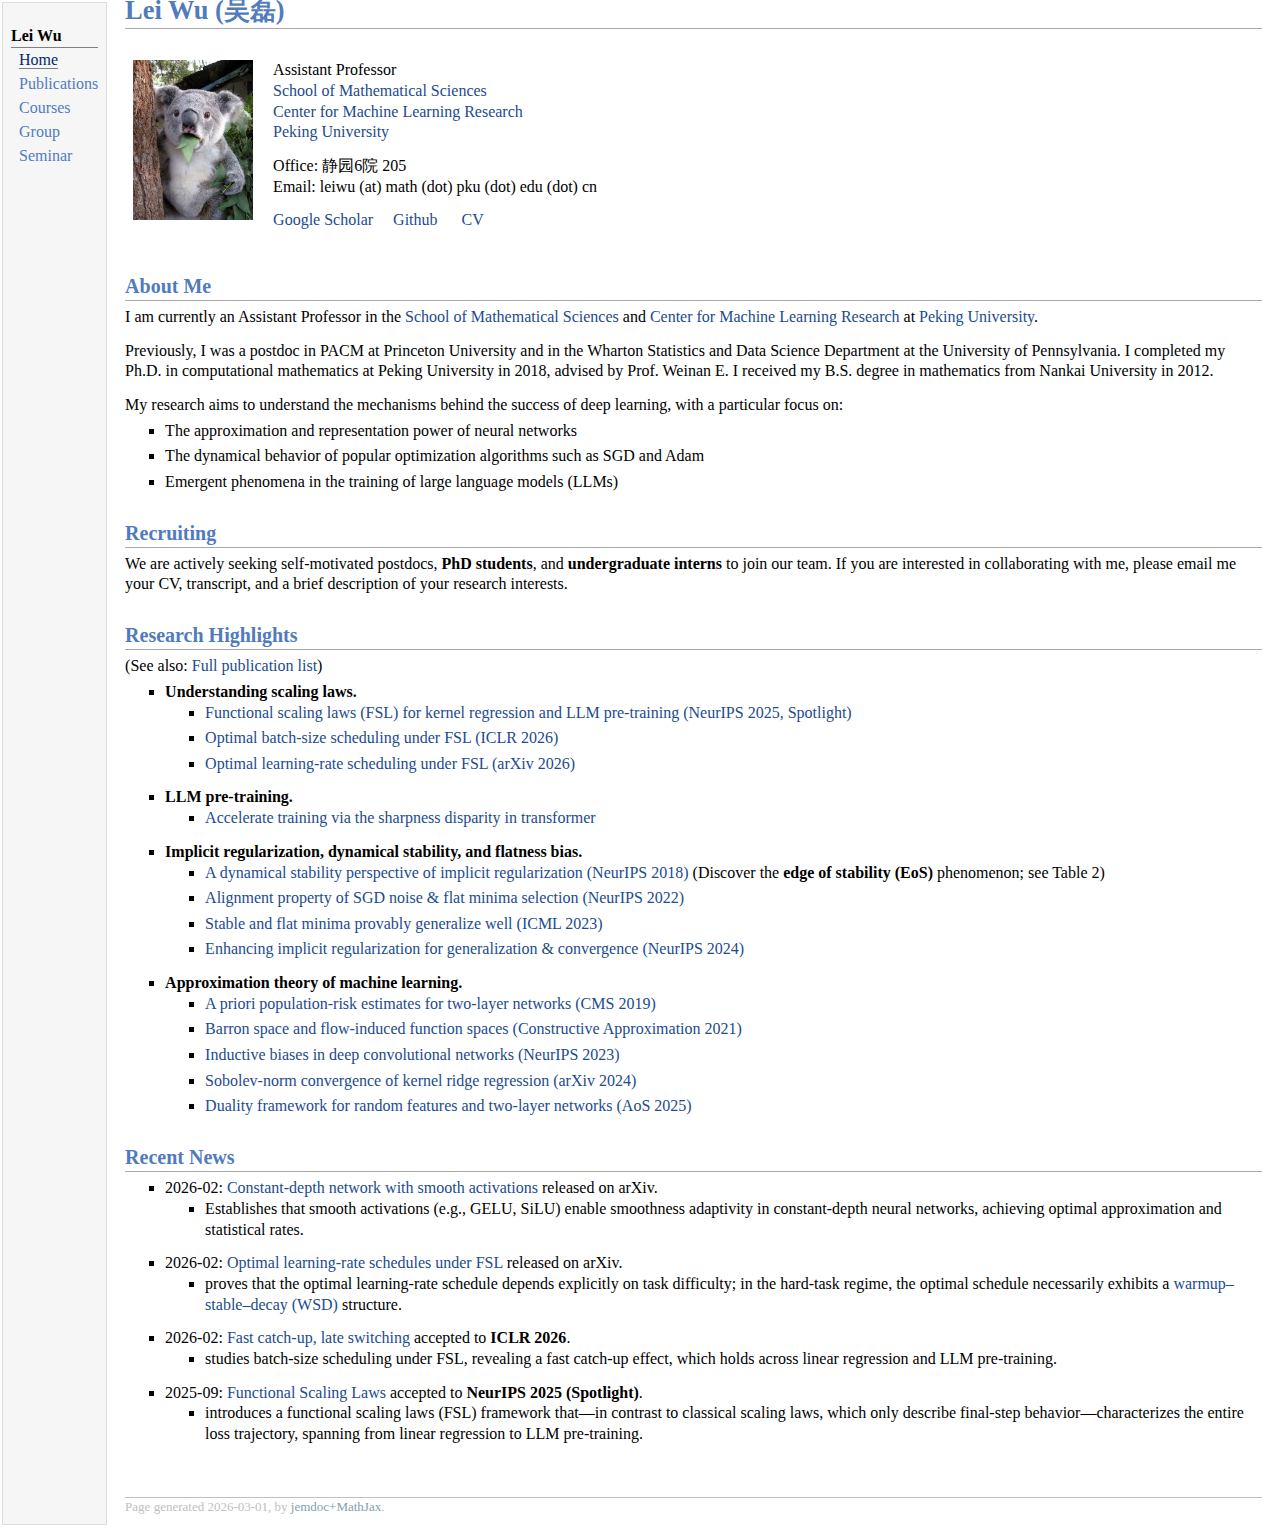
<file: index.html>
<!DOCTYPE html PUBLIC "-//W3C//DTD XHTML 1.1//EN"
  "http://www.w3.org/TR/xhtml11/DTD/xhtml11.dtd">
<html xmlns="http://www.w3.org/1999/xhtml" xml:lang="en">
<head>
<meta name="generator" content="jemdoc, see http://jemdoc.jaboc.net/" />
<meta http-equiv="Content-Type" content="text/html;charset=utf-8" />
<link rel="stylesheet" href="jemdoc.css" type="text/css" />
<link rel="stylesheet" href="jemdoc.css" type="text/css" />
<title></title>
</head>
<body>
<table summary="Table for page layout." id="tlayout">
<tr valign="top">
<td id="layout-menu">
<div class="menu-category">Lei Wu</div>
<div class="menu-item"><a href="index.html" class="current">Home</a></div>
<div class="menu-item"><a href="publication.html">Publications</a></div>
<div class="menu-item"><a href="course.html">Courses</a></div>
<div class="menu-item"><a href="group.html">Group</a></div>
<div class="menu-item"><a href="https://pku-fomi.github.io/">Seminar</a></div>
</td>
<td id="layout-content">
<h1>Lei Wu (吴磊)</h1>
<table class="imgtable"><tr><td>
<img src="leiwu.jpeg" alt="Lei Wu" width="120 px" height="160 px" />&nbsp;</td>
<td align="left"><p><br />
Assistant Professor <br /> 
<a href="https://www.math.pku.edu.cn/" target=&ldquo;blank&rdquo;>School of Mathematical Sciences</a> <br /> 
<a href="https://cmlr.pku.edu.cn//" target=&ldquo;blank&rdquo;>Center for Machine Learning Research</a> <br /> 
<a href="https://english.pku.edu.cn/" target=&ldquo;blank&rdquo;>Peking University</a>
</p>
<p>Office: 静园6院  205<br />
Email: leiwu (at) math (dot) pku (dot) edu (dot) cn<br />
</p>
<p><a href="https://scholar.google.com/citations?user=CMweeYcAAAAJ&amp;hl=en" target=&ldquo;blank&rdquo;>Google Scholar</a> &nbsp;&nbsp;&nbsp; <a href="https://github.com/leiwu0" target=&ldquo;blank&rdquo;>Github</a>&nbsp;&nbsp;&nbsp;&nbsp;&nbsp; <a href="./cv.pdf" target=&ldquo;blank&rdquo;>CV</a><br />
</p>
</td></tr></table>
<h2>About Me</h2>
<p>I am currently an Assistant Professor in the <a href="https://www.math.pku.edu.cn" target=&ldquo;blank&rdquo;>School of Mathematical Sciences</a> and
<a href="https://cmlr.pku.edu.cn" target=&ldquo;blank&rdquo;>Center for Machine Learning Research</a> at <a href="https://www.pku.edu.cn/" target=&ldquo;blank&rdquo;>Peking University</a>.
</p>
<p>Previously, I was a postdoc in PACM at Princeton University and in the Wharton Statistics and Data Science Department at the University of Pennsylvania.
I completed my Ph.D. in computational mathematics at Peking University in 2018, advised by Prof. Weinan E.
I received my B.S. degree in mathematics from Nankai University in 2012.
</p>
<p>My research aims to understand the mechanisms behind the success of deep learning, with a particular focus on:
</p>
<ul>
<li><p>The approximation and representation power of neural networks
</p>
</li>
<li><p>The dynamical behavior of popular optimization algorithms such as SGD and Adam
</p>
</li>
<li><p>Emergent phenomena in the training of large language models (LLMs)
</p>
</li>
</ul>
<h2>Recruiting</h2>
<p>We are actively seeking self-motivated <span class="red">postdocs</span>, <b>PhD students</b>, and <b>undergraduate interns</b> to join our team.
If you are interested in collaborating with me, please email me your CV, transcript, and a brief description of your research interests.
</p>
<h2>Research Highlights</h2>
<p>(See also: <a href="publication.html" target=&ldquo;blank&rdquo;>Full publication list</a>)
</p>
<ul>
<li><p><b>Understanding scaling laws.</b>
</p>
<ul>
<li><p><a href="https://arxiv.org/abs/2509.19189" target=&ldquo;blank&rdquo;>Functional scaling laws (FSL) for kernel regression and LLM pre-training (NeurIPS 2025, Spotlight)</a>
</p>
</li>
<li><p><a href="https://arxiv.org/abs/2602.14208" target=&ldquo;blank&rdquo;>Optimal batch-size scheduling under FSL (ICLR 2026)</a>
</p>
</li>
<li><p><a href="https://arxiv.org/abs/2602.06797" target=&ldquo;blank&rdquo;>Optimal learning-rate scheduling under FSL (arXiv 2026)</a>
</p>
</li>
</ul>

</li>
</ul>
<ul>
<li><p><b>LLM pre-training.</b>
</p>
<ul>
<li><p><a href="https://arxiv.org/abs/2502.19002" target=&ldquo;blank&rdquo;>Accelerate training via the sharpness disparity in transformer</a> 
</p>
</li>
</ul>

</li>
</ul>
<ul>
<li><p><b>Implicit regularization, dynamical stability, and flatness bias.</b><br />
</p>
<ul>
<li><p><a href="http://papers.nips.cc/paper/8049-how-sgd-selects-the-global-minima-in-over-parameterized-learning-a-dynamical-stability-perspective" target=&ldquo;blank&rdquo;>A dynamical stability perspective of implicit regularization (NeurIPS 2018)</a> (Discover the <b>edge of stability (EoS)</b> phenomenon; see Table 2)
</p>
</li>
<li><p><a href="https://arxiv.org/abs/2207.02628" target=&ldquo;blank&rdquo;>Alignment property of SGD noise &amp; flat minima selection (NeurIPS 2022)</a>
</p>
</li>
<li><p><a href="https://arxiv.org/abs/2305.17490" target=&ldquo;blank&rdquo;>Stable and flat minima provably generalize well (ICML 2023)</a>
</p>
</li>
<li><p><a href="https://arxiv.org/abs/2405.20763" target=&ldquo;blank&rdquo;>Enhancing implicit regularization for generalization &amp; convergence (NeurIPS 2024)</a>
</p>
</li>
</ul>

</li>
</ul>
<ul>
<li><p><b>Approximation theory of  machine learning.</b><br />
</p>
<ul>
<li><p><a href="https://arxiv.org/abs/1810.06397" target=&ldquo;blank&rdquo;>A priori population-risk estimates for two-layer networks (CMS 2019)</a>
</p>
</li>
<li><p><a href="https://arxiv.org/abs/1906.08039" target=&ldquo;blank&rdquo;>Barron space and flow-induced function spaces (Constructive Approximation 2021)</a>
</p>
</li>
<li><p><a href="https://arxiv.org/abs/2305.08404" target=&ldquo;blank&rdquo;>Inductive biases in deep convolutional networks (NeurIPS 2023)</a>
</p>
</li>
<li><p><a href="https://arxiv.org/abs/2402.15718" target=&ldquo;blank&rdquo;>Sobolev-norm convergence of kernel ridge regression (arXiv 2024)</a>
</p>
</li>
<li><p><a href="https://arxiv.org/abs/2305.05642" target=&ldquo;blank&rdquo;>Duality framework for random features and two-layer networks (AoS 2025)</a>
</p>
</li>
</ul>

</li>
</ul>
<h2>Recent News</h2>
<ul>
<li><p>2026-02: <a href="https://arxiv.org/abs/2602.19691" target=&ldquo;blank&rdquo;>Constant-depth network with smooth activations</a> released on arXiv.
</p>
<ul>
<li><p>Establishes that smooth activations (e.g., GELU, SiLU) enable smoothness adaptivity in constant-depth neural networks, achieving optimal approximation and statistical rates.
</p>
</li>
</ul>

</li>
</ul>
<ul>
<li><p>2026-02: <a href="https://arxiv.org/abs/2602.06797" target=&ldquo;blank&rdquo;>Optimal learning-rate schedules under FSL</a> released on arXiv.
</p>
<ul>
<li><p>proves that the optimal learning-rate schedule depends explicitly on task difficulty; in the hard-task regime, the optimal schedule necessarily exhibits a <a href="https://arxiv.org/abs/2404.06395" target=&ldquo;blank&rdquo;>warmup–stable–decay (WSD)</a> structure.
</p>
</li>
</ul>

</li>
</ul>
<ul>
<li><p>2026-02: <a href="https://arxiv.org/abs/2602.14208" target=&ldquo;blank&rdquo;>Fast catch-up, late switching</a> accepted to <b>ICLR 2026</b>.
</p>
<ul>
<li><p>studies batch-size scheduling under FSL, revealing a fast catch-up effect, which holds across linear regression and LLM pre-training.
</p>
</li>
</ul>

</li>
</ul>
<ul>
<li><p>2025-09: <a href="https://arxiv.org/abs/2509.19189" target=&ldquo;blank&rdquo;>Functional Scaling Laws</a> accepted to <b>NeurIPS 2025 (Spotlight)</b>.
</p>
<ul>
<li><p>introduces a functional scaling laws (FSL) framework that—in contrast to classical scaling laws, which only describe final-step behavior—characterizes the entire loss trajectory, spanning from linear regression to LLM pre-training.</p>
</li>
</ul>

</li>
</ul>
<div id="footer">
<div id="footer-text">
Page generated 2026-03-01, by <a href="https://github.com/wsshin/jemdoc_mathjax" target="blank">jemdoc+MathJax</a>.
</div>
</div>
</td>
</tr>
</table>
</body>
</html>
</file>
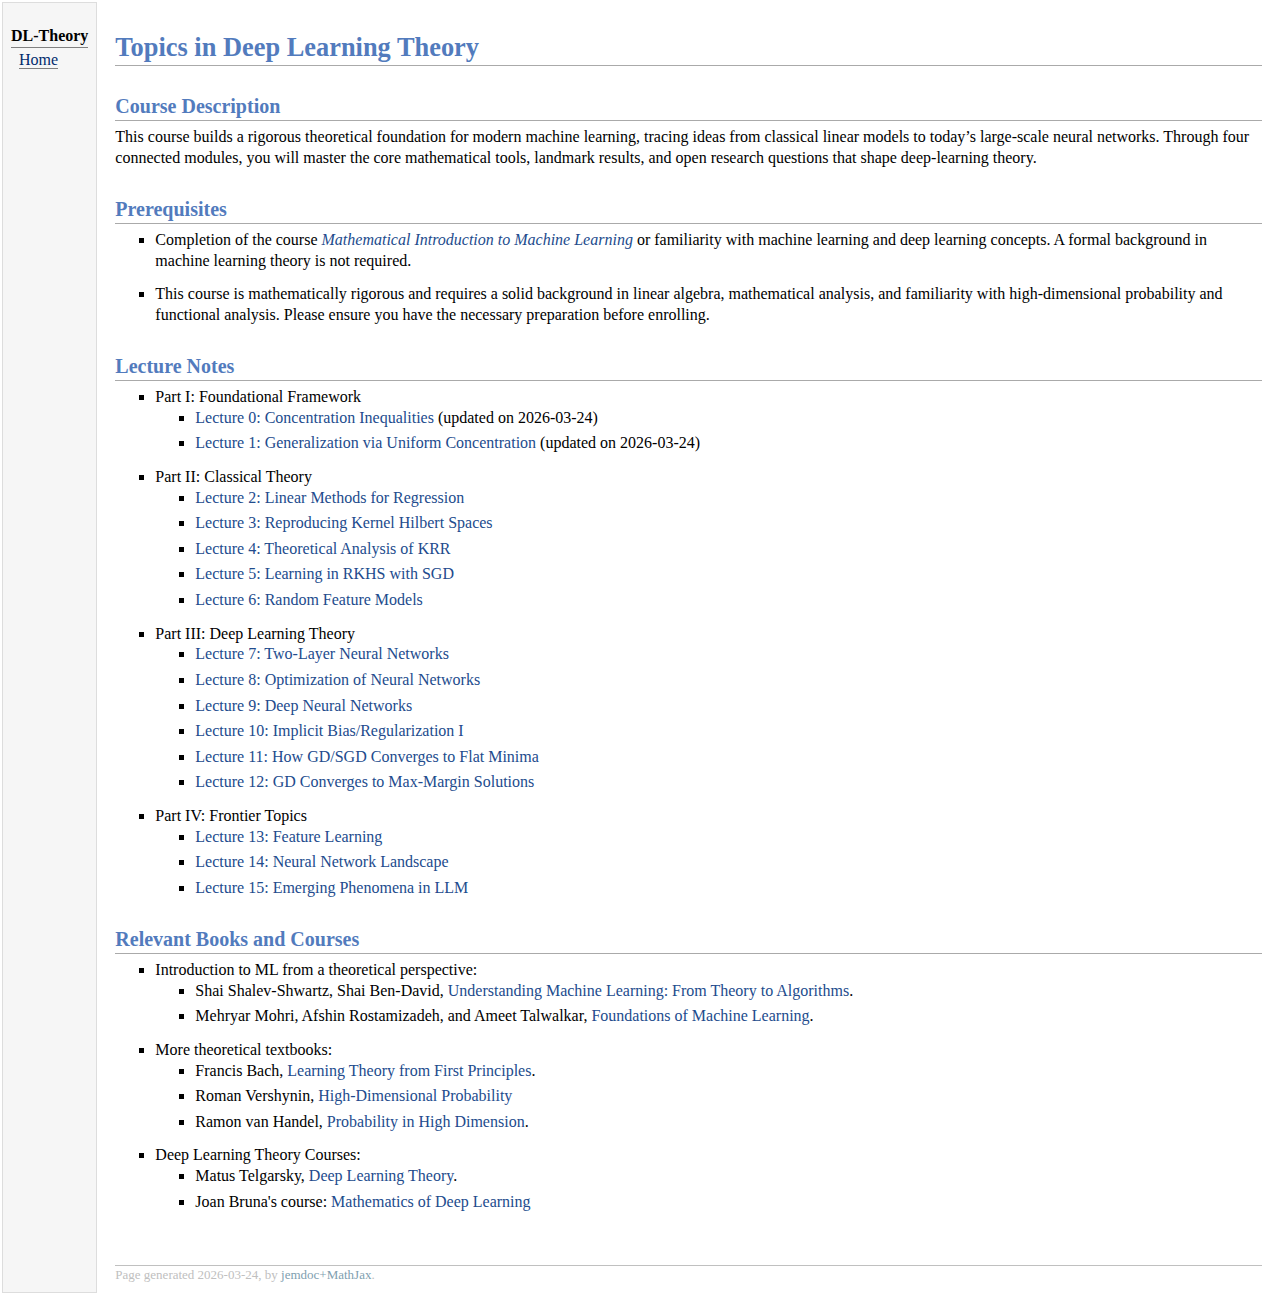
<file: courses/dl-theory/index.html>
<!DOCTYPE html PUBLIC "-//W3C//DTD XHTML 1.1//EN"
  "http://www.w3.org/TR/xhtml11/DTD/xhtml11.dtd">
<html xmlns="http://www.w3.org/1999/xhtml" xml:lang="en">
<head>
<meta name="generator" content="jemdoc, see http://jemdoc.jaboc.net/" />
<meta http-equiv="Content-Type" content="text/html;charset=utf-8" />
<link rel="stylesheet" href="jemdoc.css" type="text/css" />
<link rel="stylesheet" href="jemdoc.css" type="text/css" />
<title></title>
</head>
<body>
<table summary="Table for page layout." id="tlayout">
<tr valign="top">
<td id="layout-menu">
<div class="menu-category">DL-Theory</div>
<div class="menu-item"><a href="index.html" class="current">Home</a></div>
</td>
<td id="layout-content">
<h3></h3>
<h1>Topics in Deep Learning Theory</h1>
<h2>Course Description </h2>
<p>This course builds a rigorous theoretical foundation for modern machine learning, tracing ideas from classical linear models to today’s large-scale neural networks. Through four connected modules, you will master the core mathematical tools, landmark results, and open research questions that shape deep-learning theory.
</p>
<h2>Prerequisites</h2>
<ul>
<li><p>Completion of the course <a href="../mi2ml/index.html" target=&ldquo;blank&rdquo;><i>Mathematical Introduction to Machine Learning</i></a> or familiarity with machine learning and deep learning concepts. A formal background in machine learning theory is not required. 
</p>
</li>
</ul>
<ul>
<li><p>This course is mathematically rigorous and requires a solid background in linear algebra, mathematical analysis, and familiarity  with high-dimensional probability and functional analysis. Please ensure you have the necessary preparation before enrolling.
</p>
</li>
</ul>
<h2>Lecture Notes</h2>
<ul>
<li><p>Part I: Foundational Framework
</p>
<ul>
<li><p><a href="./lecture-00.pdf" target=&ldquo;blank&rdquo;>Lecture 0: Concentration Inequalities</a> (updated on 2026-03-24)
</p>
</li>
<li><p><a href="./lecture-01.pdf" target=&ldquo;blank&rdquo;>Lecture 1: Generalization via Uniform Concentration</a> (updated on 2026-03-24)
</p>
</li></ul>
</li>
<li><p>Part II: Classical  Theory
</p>
<ul>
<li><p><a href="./lecture-02.pdf" target=&ldquo;blank&rdquo;>Lecture 2: Linear Methods for Regression</a>
</p>
</li>
<li><p><a href="./lecture-03.pdf" target=&ldquo;blank&rdquo;>Lecture 3: Reproducing Kernel Hilbert Spaces</a>
</p>
</li>
<li><p><a href="./lecture-04.pdf" target=&ldquo;blank&rdquo;>Lecture 4: Theoretical Analysis of KRR</a>
</p>
</li>
<li><p><a href="./lecture-05.pdf" target=&ldquo;blank&rdquo;>Lecture 5: Learning in RKHS  with SGD</a>
</p>
</li>
<li><p><a href="./lecture-06.pdf" target=&ldquo;blank&rdquo;>Lecture 6: Random Feature Models</a>
</p>
</li></ul>
</li>
<li><p>Part III: Deep Learning Theory
</p>
<ul>
<li><p><a href="./lecture-07.pdf" target=&ldquo;blank&rdquo;>Lecture 7: Two-Layer Neural Networks</a>
</p>
</li>
<li><p><a href="./lecture-08.pdf" target=&ldquo;blank&rdquo;>Lecture 8: Optimization of Neural Networks</a>
</p>
</li>
<li><p><a href="./lecture-09.pdf" target=&ldquo;blank&rdquo;>Lecture 9: Deep Neural Networks</a>
</p>
</li>
<li><p><a href="./lecture-10.pdf" target=&ldquo;blank&rdquo;>Lecture 10: Implicit Bias/Regularization I</a>
</p>
</li>
<li><p><a href="./lecture-11.pdf" target=&ldquo;blank&rdquo;>Lecture 11: How GD/SGD Converges to Flat Minima</a>
</p>
</li>
<li><p><a href="./lecture-12.pdf" target=&ldquo;blank&rdquo;>Lecture 12: GD Converges to Max-Margin Solutions</a>
</p>
</li></ul>
</li>
<li><p>Part IV: Frontier Topics
</p>
<ul>
<li><p><a href="./lecture-13.pdf" target=&ldquo;blank&rdquo;>Lecture 13: Feature Learning</a>
</p>
</li>
<li><p><a href="./lecture-14.pdf" target=&ldquo;blank&rdquo;>Lecture 14: Neural Network Landscape</a>
</p>
</li>
<li><p><a href="./lecture-15.pdf" target=&ldquo;blank&rdquo;>Lecture 15: Emerging Phenomena in LLM</a>
</p>
</li>
</ul>

</li>
</ul>
<h2>Relevant Books and Courses</h2>
<ul>
<li><p>Introduction to ML from a theoretical perspective: 
</p>
<ul>
<li><p>Shai Shalev-Shwartz, Shai Ben-David, <a href="https://www.cs.huji.ac.il/~shais/UnderstandingMachineLearning" target=&ldquo;blank&rdquo;>Understanding Machine Learning: From Theory to Algorithms</a>.
</p>
</li>
<li><p>Mehryar Mohri, Afshin Rostamizadeh, and Ameet Talwalkar, <a href="https://cs.nyu.edu/~mohri/mlbook/" target=&ldquo;blank&rdquo;>Foundations of Machine Learning</a>.	
</p>
</li>
</ul>

</li>
</ul>
<ul>
<li><p>More theoretical textbooks:
</p>
<ul>
<li><p>Francis Bach, <a href="https://www.di.ens.fr/~fbach/ltfp_book.pdf" target=&ldquo;blank&rdquo;>Learning Theory from First Principles</a>.
</p>
</li>
<li><p>Roman Vershynin, <a href="https://www.math.uci.edu/~rvershyn/papers/HDP-book/HDP-book.html" target=&ldquo;blank&rdquo;>High-Dimensional Probability</a>	
</p>
</li>
<li><p>Ramon van Handel, <a href="https://web.math.princeton.edu/~rvan/APC550.pdf" target=&ldquo;blank&rdquo;>Probability in High Dimension</a>.
</p>
</li>
</ul>

</li>
</ul>
<ul>
<li><p>Deep Learning Theory Courses:
</p>
<ul>
<li><p>Matus Telgarsky, <a href="https://mjt.cs.illinois.edu/dlt/two.pdf" target=&ldquo;blank&rdquo;>Deep Learning Theory</a>.
</p>
</li>
<li><p>Joan Bruna's course: <a href="https://cims.nyu.edu/~bruna/teaching/" target=&ldquo;blank&rdquo;>Mathematics of Deep Learning</a>
</p>
</li>
</ul>

</li>
</ul>
<div id="footer">
<div id="footer-text">
Page generated 2026-03-24, by <a href="https://github.com/wsshin/jemdoc_mathjax" target="blank">jemdoc+MathJax</a>.
</div>
</div>
</td>
</tr>
</table>
</body>
</html>
</file>
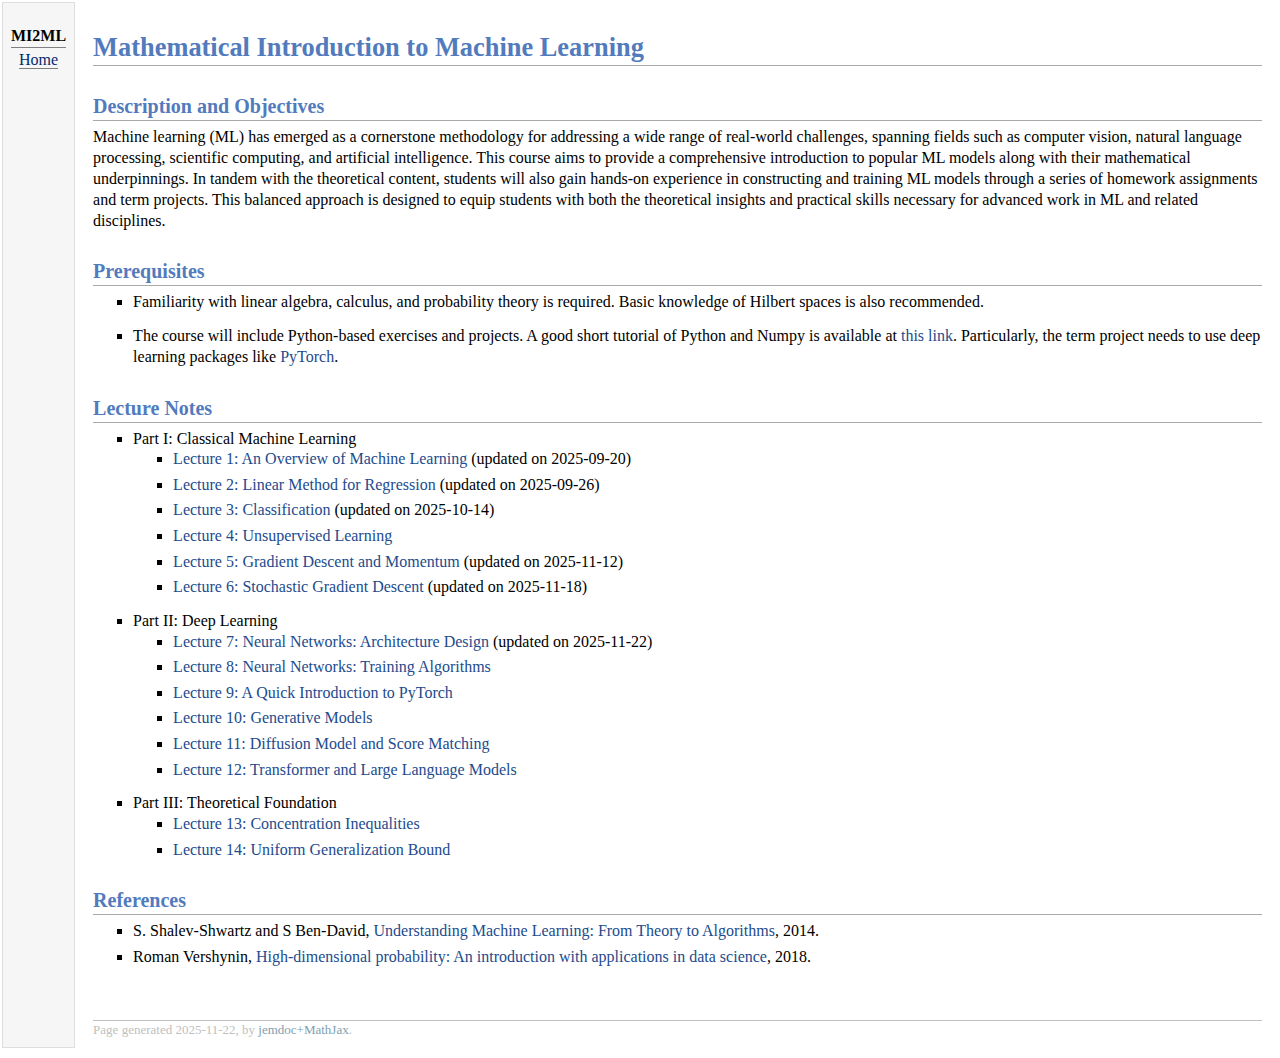
<file: courses/mi2ml/index.html>
<!DOCTYPE html PUBLIC "-//W3C//DTD XHTML 1.1//EN"
  "http://www.w3.org/TR/xhtml11/DTD/xhtml11.dtd">
<html xmlns="http://www.w3.org/1999/xhtml" xml:lang="en">
<head>
<meta name="generator" content="jemdoc, see http://jemdoc.jaboc.net/" />
<meta http-equiv="Content-Type" content="text/html;charset=utf-8" />
<link rel="stylesheet" href="jemdoc.css" type="text/css" />
<link rel="stylesheet" href="jemdoc.css" type="text/css" />
<title></title>
</head>
<body>
<table summary="Table for page layout." id="tlayout">
<tr valign="top">
<td id="layout-menu">
<div class="menu-category">MI2ML</div>
<div class="menu-item"><a href="index.html" class="current">Home</a></div>
</td>
<td id="layout-content">
<h3></h3>
<h1>Mathematical Introduction to Machine Learning</h1>
<h2>Description and Objectives</h2>
<p>Machine learning (ML)  has emerged as a cornerstone methodology for addressing a wide range of real-world challenges, spanning fields such as computer vision, natural language processing,  scientific computing, and artificial intelligence. This course aims to provide a comprehensive introduction to popular ML models along with their mathematical underpinnings. In tandem with the theoretical content, students will also gain hands-on experience in constructing and training ML models through a series of homework assignments and term projects. This balanced approach is designed to equip students with both the theoretical insights and practical skills necessary for advanced work in ML and related disciplines.
</p>
<h2>Prerequisites</h2>
<ul>
<li><p>Familiarity with linear algebra, calculus, and probability theory is required. Basic knowledge of Hilbert spaces is also recommended.
</p>
</li>
</ul>
<ul>
<li><p>The course will include Python-based exercises and projects. A good short tutorial of Python and Numpy is available  at <a href="http://cs231n.github.io/python-numpy-tutorial" target=&ldquo;blank&rdquo;>this link</a>. Particularly, the term project needs to use deep learning packages like <a href="https://pytorch.org," target=&ldquo;blank&rdquo;>PyTorch</a>.
</p>
</li>
</ul>
<h2>Lecture Notes</h2>
<ul>
<li><p>Part I: Classical Machine Learning
</p>
<ul>
<li><p><a href="./lecture-01.pdf" target=&ldquo;blank&rdquo;>Lecture 1: An Overview of Machine Learning</a> (updated on 2025-09-20)
</p>
</li>
<li><p><a href="./lecture-02.pdf" target=&ldquo;blank&rdquo;>Lecture 2: Linear Method for Regression</a> (updated on 2025-09-26)
</p>
</li>
<li><p><a href="./lecture-03.pdf" target=&ldquo;blank&rdquo;>Lecture 3: Classification</a> (updated on 2025-10-14)
</p>
</li>
<li><p><a href="./lecture-04.pdf" target=&ldquo;blank&rdquo;>Lecture 4: Unsupervised Learning</a>
</p>
</li>
<li><p><a href="./lecture-05.pdf" target=&ldquo;blank&rdquo;>Lecture 5: Gradient Descent and Momentum</a> (updated on 2025-11-12)
</p>
</li>
<li><p><a href="./lecture-06.pdf" target=&ldquo;blank&rdquo;>Lecture 6: Stochastic Gradient Descent</a> (updated on 2025-11-18)
</p>
</li></ul>
</li>
<li><p>Part II: Deep Learning
</p>
<ul>
<li><p><a href="./lecture-07.pdf" target=&ldquo;blank&rdquo;>Lecture 7: Neural Networks: Architecture Design</a> (updated on 2025-11-22)
</p>
</li>
<li><p><a href="./lecture-08.pdf" target=&ldquo;blank&rdquo;>Lecture 8: Neural Networks: Training Algorithms</a>
</p>
</li>
<li><p><a href="./lecture-09.pdf" target=&ldquo;blank&rdquo;>Lecture 9: A Quick Introduction to PyTorch</a>
</p>
</li>
<li><p><a href="./lecture-10.pdf" target=&ldquo;blank&rdquo;>Lecture 10: Generative Models</a>
</p>
</li>
<li><p><a href="./lecture-11.pdf" target=&ldquo;blank&rdquo;>Lecture 11: Diffusion Model and Score Matching</a>
</p>
</li>
<li><p><a href="./lecture-12.pdf" target=&ldquo;blank&rdquo;>Lecture 12: Transformer and Large Language Models</a>
</p>
</li></ul>
</li>
<li><p>Part III: Theoretical Foundation
</p>
<ul>
<li><p><a href="./lecture-13.pdf" target=&ldquo;blank&rdquo;>Lecture 13: Concentration Inequalities</a>
</p>
</li>
<li><p><a href="./lecture-14.pdf" target=&ldquo;blank&rdquo;>Lecture 14: Uniform Generalization Bound</a>
</p>
</li>
</ul>

</li>
</ul>
<h2>References</h2>
<ul>
<li><p>S. Shalev-Shwartz and S Ben-David, <a href="https://www.cs.huji.ac.il/~shais/UnderstandingMachineLearning/copy.html" target=&ldquo;blank&rdquo;>Understanding Machine Learning: From Theory to Algorithms</a>,  2014. 
</p>
</li>
<li><p>Roman Vershynin, <a href="https://www.math.uci.edu/~rvershyn/papers/HDP-book/HDP-book.html" target=&ldquo;blank&rdquo;>High-dimensional probability: An introduction with applications in data science</a>, 2018.
</p>
</li>
</ul>
<div id="footer">
<div id="footer-text">
Page generated 2025-11-22, by <a href="https://github.com/wsshin/jemdoc_mathjax" target="blank">jemdoc+MathJax</a>.
</div>
</div>
</td>
</tr>
</table>
</body>
</html>
</file>
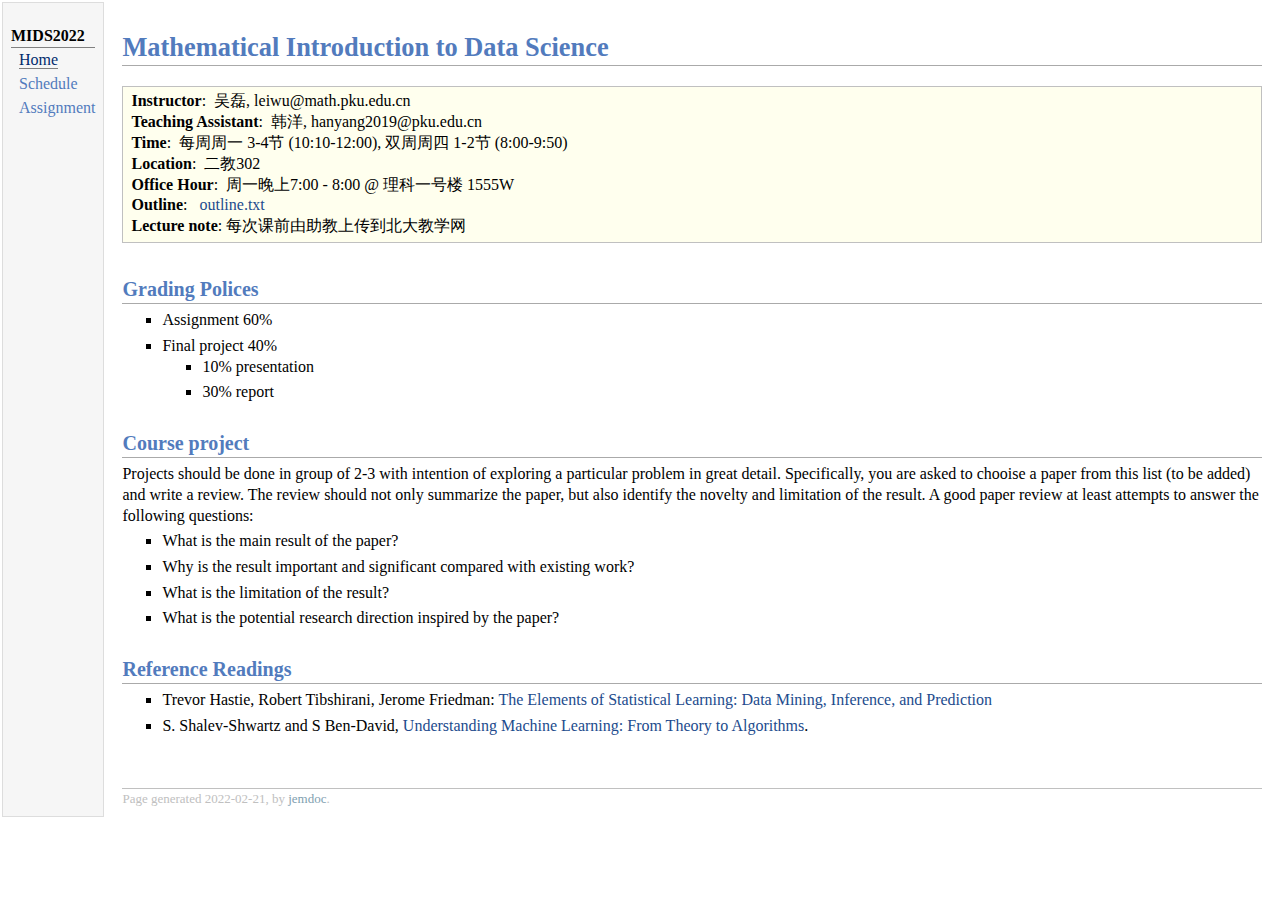
<file: teach/miml-spring2022/index.html>
<!DOCTYPE html PUBLIC "-//W3C//DTD XHTML 1.1//EN"
  "http://www.w3.org/TR/xhtml11/DTD/xhtml11.dtd">
<html xmlns="http://www.w3.org/1999/xhtml" xml:lang="en">
<head>
<meta name="generator" content="jemdoc, see http://jemdoc.jaboc.net/" />
<meta http-equiv="Content-Type" content="text/html;charset=utf-8" />
<link rel="stylesheet" href="jemdoc.css" type="text/css" />
<link rel="stylesheet" href="jemdoc.css" type="text/css" />
<title></title>
</head>
<body>
<table summary="Table for page layout." id="tlayout">
<tr valign="top">
<td id="layout-menu">
<div class="menu-category">MIDS2022</div>
<div class="menu-item"><a href="index.html" class="current">Home</a></div>
<div class="menu-item"><a href="schedule.html">Schedule</a></div>
<div class="menu-item"><a href="assignment.html">Assignment</a></div>
</td>
<td id="layout-content">
<h3></h3>
<h1>Mathematical Introduction to Data Science</h1>
<div class="infoblock">
<div class="blockcontent">
<p><b>Instructor</b>: &nbsp;吴磊, leiwu@math.pku.edu.cn<br /> 
<b>Teaching Assistant</b>: &nbsp;韩洋, hanyang2019@pku.edu.cn<br />
<b>Time</b>: &nbsp;每周周一 3-4节 (10:10-12:00), 双周周四 1-2节 (8:00-9:50)<br />
<b>Location</b>: &nbsp;二教302<br />
<b>Office Hour</b>: &nbsp;周一晚上7:00 - 8:00 @ 理科一号楼 1555W<br />
<b>Outline</b>: &nbsp; <a href="./outline.txt">outline.txt</a><br />
<b>Lecture note</b>: 每次课前由助教上传到北大教学网</p>
</div></div>
<h2>Grading Polices</h2>
<ul>
<li><p>Assignment 60%</p>
</li>
<li><p>Final project 40%</p>
<ul>
<li><p>10% presentation</p>
</li>
<li><p>30% report</p>
</li>
</ul>

</li>
</ul>
<h2>Course project</h2>
<p>Projects should be done in group of 2-3 with intention of exploring a particular problem in great detail. Specifically, you are asked to chooise a paper from this list (to be added) and write a review. The review should not only summarize the paper, but also identify the novelty and limitation of the result. A good paper review at least attempts to answer the following questions:</p>
<ul>
<li><p>What is the main result of the paper?</p>
</li>
<li><p>Why is the result important and significant compared with existing work?</p>
</li>
<li><p>What is the limitation of the result?</p>
</li>
<li><p>What is the potential research direction inspired by the paper?</p>
</li>
</ul>
<h2>Reference Readings</h2>
<ul>
<li><p>Trevor Hastie, Robert Tibshirani, Jerome Friedman: <a href="https://hastie.su.domains/ElemStatLearn">The Elements of Statistical Learning: Data Mining, Inference, and Prediction</a></p>
</li>
<li><p>S. Shalev-Shwartz and S Ben-David, <a href="https://www.cs.huji.ac.il/~shais/UnderstandingMachineLearning/copy.html">Understanding Machine Learning: From Theory to Algorithms</a>.</p>
</li>
</ul>
<div id="footer">
<div id="footer-text">
Page generated 2022-02-21, by <a href="http://jemdoc.jaboc.net/">jemdoc</a>.
</div>
</div>
</td>
</tr>
</table>
</body>
</html>
</file>
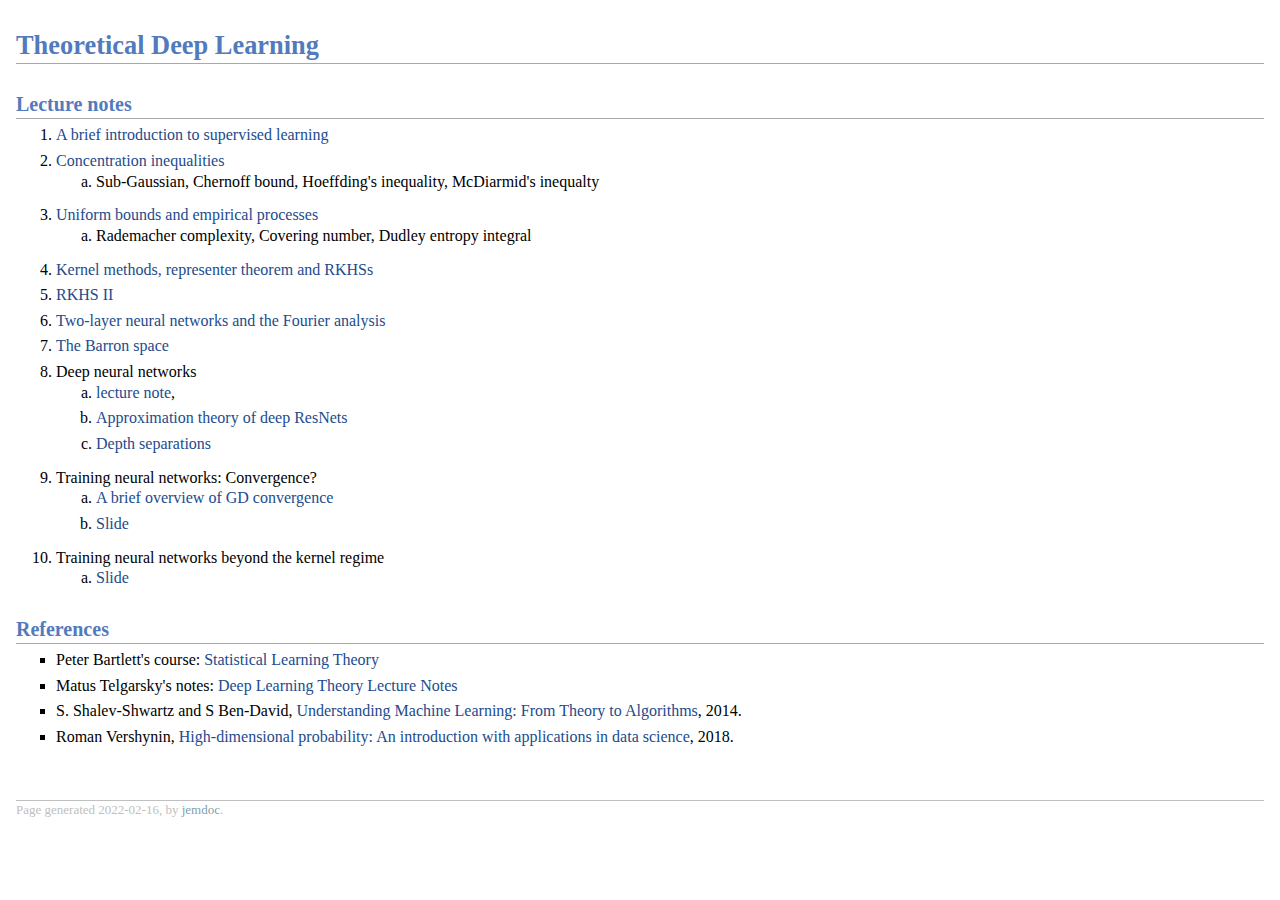
<file: teach/pku-summer2021/index.html>
<!DOCTYPE html PUBLIC "-//W3C//DTD XHTML 1.1//EN"
  "http://www.w3.org/TR/xhtml11/DTD/xhtml11.dtd">
<html xmlns="http://www.w3.org/1999/xhtml" xml:lang="en">
<head>
<meta name="generator" content="jemdoc, see http://jemdoc.jaboc.net/" />
<meta http-equiv="Content-Type" content="text/html;charset=utf-8" />
<link rel="stylesheet" href="jemdoc.css" type="text/css" />
<link rel="stylesheet" href="jemdoc.css" type="text/css" />
<title></title>
</head>
<body>
<div id="layout-content">
<h3></h3>
<h1>Theoretical Deep Learning</h1>
<h2>Lecture notes</h2>
<ol>
<li><p><a href="lecture-note/lec-1.pdf">A brief introduction to supervised learning</a></p>
</li>
<li><p><a href="lecture-note/lec-2.pdf">Concentration inequalities</a></p>
<ol>
<li><p>Sub-Gaussian, Chernoff bound, Hoeffding's inequality, McDiarmid's inequalty</p>
</li></ol>
</li>
<li><p><a href="lecture-note/lec-3.pdf">Uniform bounds and empirical processes</a></p>
<ol>
<li><p>Rademacher complexity, Covering number, Dudley entropy integral</p>
</li></ol>
</li>
<li><p><a href="lecture-note/lec-4.pdf">Kernel methods, representer theorem and RKHSs</a></p>
</li>
<li><p><a href="lecture-note/lec-5.pdf">RKHS II</a></p>
</li>
<li><p><a href="lecture-note/lec-6.pdf">Two-layer neural networks and the Fourier analysis</a></p>
</li>
<li><p><a href="lecture-note/lec-7.pdf">The Barron space</a></p>
</li>
<li><p>Deep neural networks</p>
<ol>
<li><p><a href="lecture-note/lec-8.pdf">lecture note</a>,</p>
</li>
<li><p><a href="lecture-note/resnet-approx.pdf">Approximation theory of deep ResNets</a> </p>
</li>
<li><p><a href="lecture-note/slide-depth-separation.pdf">Depth separations</a></p>
</li></ol>
</li>
<li><p>Training neural networks: Convergence?</p>
<ol>
<li><p><a href="lecture-note/gd-brief-overview.pdf">A brief overview of GD convergence</a></p>
</li>
<li><p><a href="lecture-note/slide-9.pdf">Slide</a></p>
</li></ol>
</li>
<li><p>Training neural networks beyond the kernel regime</p>
<ol>
<li><p><a href="lecture-note/slide-10.pdf">Slide</a></p>
</li>
</ol>

</li>
</ol>
<h2>References</h2>
<ul>
<li><p>Peter Bartlett's course: <a href="https://www.stat.berkeley.edu/~bartlett/courses/2014spring-cs281bstat241b/">Statistical Learning Theory</a></p>
</li>
<li><p>Matus Telgarsky's notes: <a href="https://mjt.cs.illinois.edu/dlt/">Deep Learning Theory Lecture Notes</a></p>
</li>
<li><p>S. Shalev-Shwartz and S Ben-David, <a href="https://www.cs.huji.ac.il/~shais/UnderstandingMachineLearning/copy.html">Understanding Machine Learning: From Theory to Algorithms</a>,  2014. </p>
</li>
<li><p>Roman Vershynin, <a href="https://www.math.uci.edu/~rvershyn/papers/HDP-book/HDP-book.html">High-dimensional probability: An introduction with applications in data science</a>, 2018.</p>
</li>
</ul>
<div id="footer">
<div id="footer-text">
Page generated 2022-02-16, by <a href="http://jemdoc.jaboc.net/">jemdoc</a>.
</div>
</div>
</div>
</body>
</html>
</file>
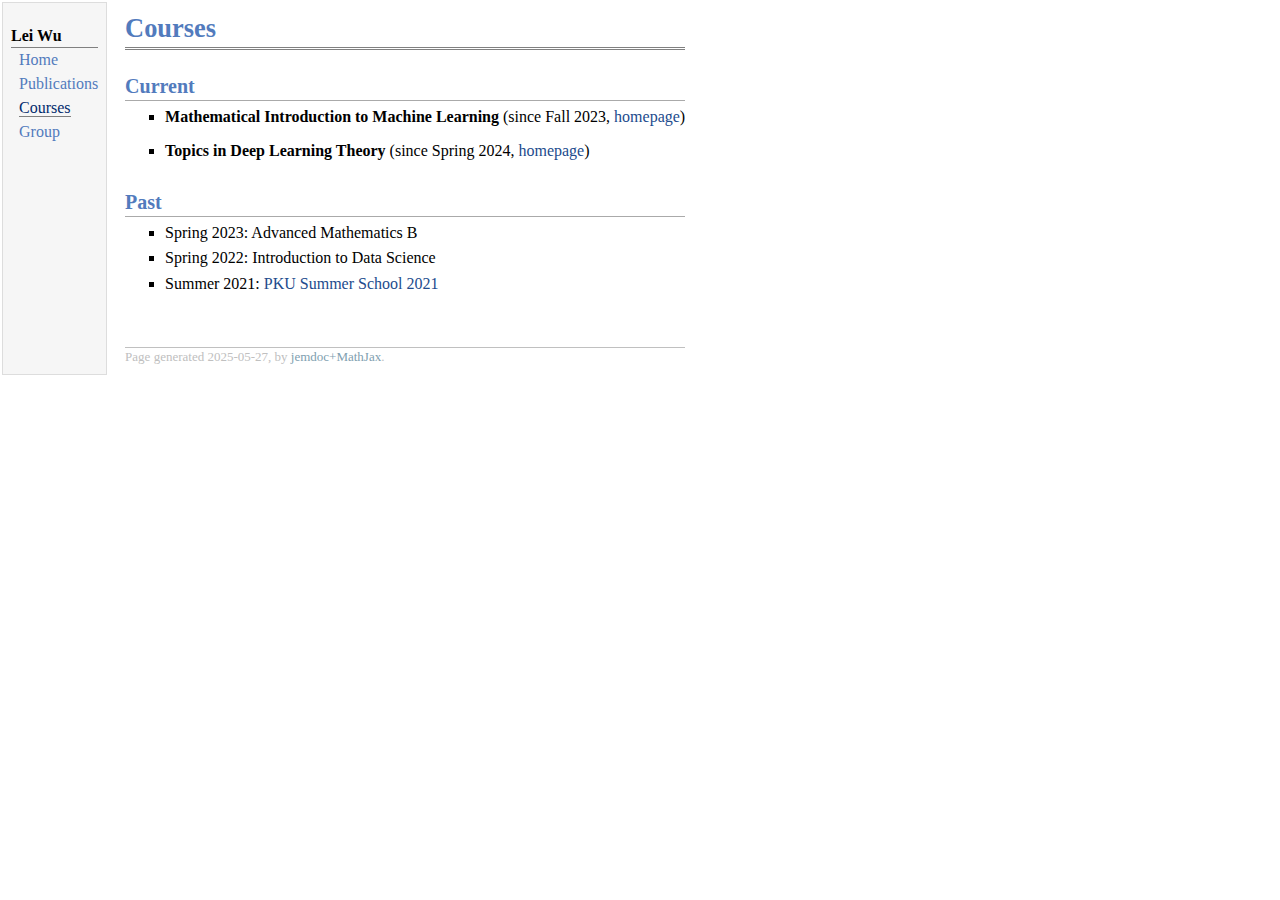
<file: course.html>
<!DOCTYPE html PUBLIC "-//W3C//DTD XHTML 1.1//EN"
  "http://www.w3.org/TR/xhtml11/DTD/xhtml11.dtd">
<html xmlns="http://www.w3.org/1999/xhtml" xml:lang="en">
<head>
<meta name="generator" content="jemdoc, see http://jemdoc.jaboc.net/" />
<meta http-equiv="Content-Type" content="text/html;charset=utf-8" />
<link rel="stylesheet" href="jemdoc.css" type="text/css" />
<link rel="stylesheet" href="jemdoc.css" type="text/css" />
<title>Courses </title>
</head>
<body>
<table summary="Table for page layout." id="tlayout">
<tr valign="top">
<td id="layout-menu">
<div class="menu-category">Lei Wu</div>
<div class="menu-item"><a href="index.html">Home</a></div>
<div class="menu-item"><a href="publication.html">Publications</a></div>
<div class="menu-item"><a href="course.html" class="current">Courses</a></div>
<div class="menu-item"><a href="group.html">Group</a></div>
</td>
<td id="layout-content">
<div id="toptitle">
<h1>Courses </h1>
</div>
<h2>Current </h2>
<ul>
<li><p><b>Mathematical Introduction to Machine Learning</b> (since Fall 2023, <a href="./courses/mi2ml/index.html" target=&ldquo;blank&rdquo;>homepage</a>)  
</p>
</li>
</ul>
<ul>
<li><p><b>Topics in Deep Learning Theory</b> (since Spring 2024, <a href="courses/dl-theory/index.html" target=&ldquo;blank&rdquo;>homepage</a>) 
</p>
</li>
</ul>
<h2>Past </h2>
<ul>
<li><p>Spring 2023: Advanced Mathematics B
</p>
</li>
<li><p>Spring 2022: Introduction to Data Science
</p>
</li>
<li><p>Summer 2021: <a href="courses/pku-summer2021/tdl.html" target=&ldquo;blank&rdquo;>PKU Summer School 2021</a> </p>
</li>
</ul>
<div id="footer">
<div id="footer-text">
Page generated 2025-05-27, by <a href="https://github.com/wsshin/jemdoc_mathjax" target="blank">jemdoc+MathJax</a>.
</div>
</div>
</td>
</tr>
</table>
</body>
</html>
</file>
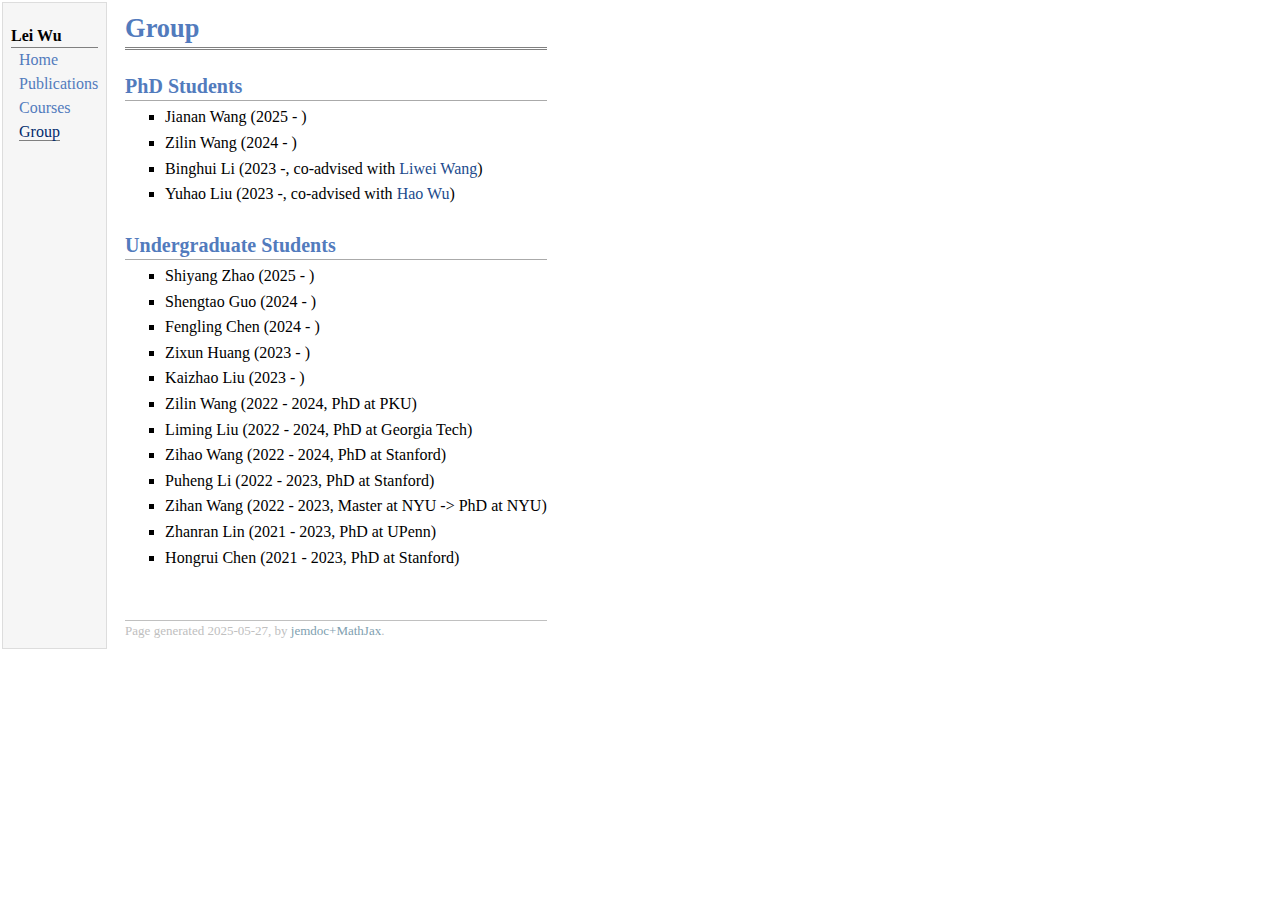
<file: group.html>
<!DOCTYPE html PUBLIC "-//W3C//DTD XHTML 1.1//EN"
  "http://www.w3.org/TR/xhtml11/DTD/xhtml11.dtd">
<html xmlns="http://www.w3.org/1999/xhtml" xml:lang="en">
<head>
<meta name="generator" content="jemdoc, see http://jemdoc.jaboc.net/" />
<meta http-equiv="Content-Type" content="text/html;charset=utf-8" />
<link rel="stylesheet" href="jemdoc.css" type="text/css" />
<link rel="stylesheet" href="jemdoc.css" type="text/css" />
<title>Group</title>
</head>
<body>
<table summary="Table for page layout." id="tlayout">
<tr valign="top">
<td id="layout-menu">
<div class="menu-category">Lei Wu</div>
<div class="menu-item"><a href="index.html">Home</a></div>
<div class="menu-item"><a href="publication.html">Publications</a></div>
<div class="menu-item"><a href="course.html">Courses</a></div>
<div class="menu-item"><a href="group.html" class="current">Group</a></div>
</td>
<td id="layout-content">
<div id="toptitle">
<h1>Group</h1>
</div>
<h2>PhD Students</h2>
<ul>
<li><p>Jianan Wang (2025 - )
</p>
</li>
<li><p>Zilin Wang (2024 - )
</p>
</li>
<li><p>Binghui Li (2023 -, co-advised with <a href="http://www.liweiwang-pku.com/" target=&ldquo;blank&rdquo;>Liwei Wang</a>)
</p>
</li>
<li><p>Yuhao Liu (2023 -, co-advised with <a href="https://haowu1983.github.io/" target=&ldquo;blank&rdquo;>Hao Wu</a>)
</p>
</li>
</ul>
<h2>Undergraduate Students</h2>
<ul>
<li><p>Shiyang Zhao (2025 - )
</p>
</li>
<li><p>Shengtao Guo (2024 - )
</p>
</li>
<li><p>Fengling Chen (2024 - )
</p>
</li>
<li><p>Zixun Huang (2023 - )
</p>
</li>
<li><p>Kaizhao Liu (2023 - )
</p>
</li>
<li><p>Zilin Wang (2022 - 2024, PhD at PKU)
</p>
</li>
<li><p>Liming Liu (2022 - 2024, PhD at Georgia Tech)
</p>
</li>
<li><p>Zihao Wang (2022 - 2024, PhD at Stanford)
</p>
</li>
<li><p>Puheng Li (2022 - 2023, PhD at Stanford)
</p>
</li>
<li><p>Zihan Wang (2022 - 2023, Master at NYU -&gt; PhD at NYU)
</p>
</li>
<li><p>Zhanran Lin (2021 - 2023, PhD at UPenn)
</p>
</li>
<li><p>Hongrui Chen (2021 - 2023, PhD at Stanford)</p>
</li>
</ul>
<div id="footer">
<div id="footer-text">
Page generated 2025-05-27, by <a href="https://github.com/wsshin/jemdoc_mathjax" target="blank">jemdoc+MathJax</a>.
</div>
</div>
</td>
</tr>
</table>
</body>
</html>
</file>
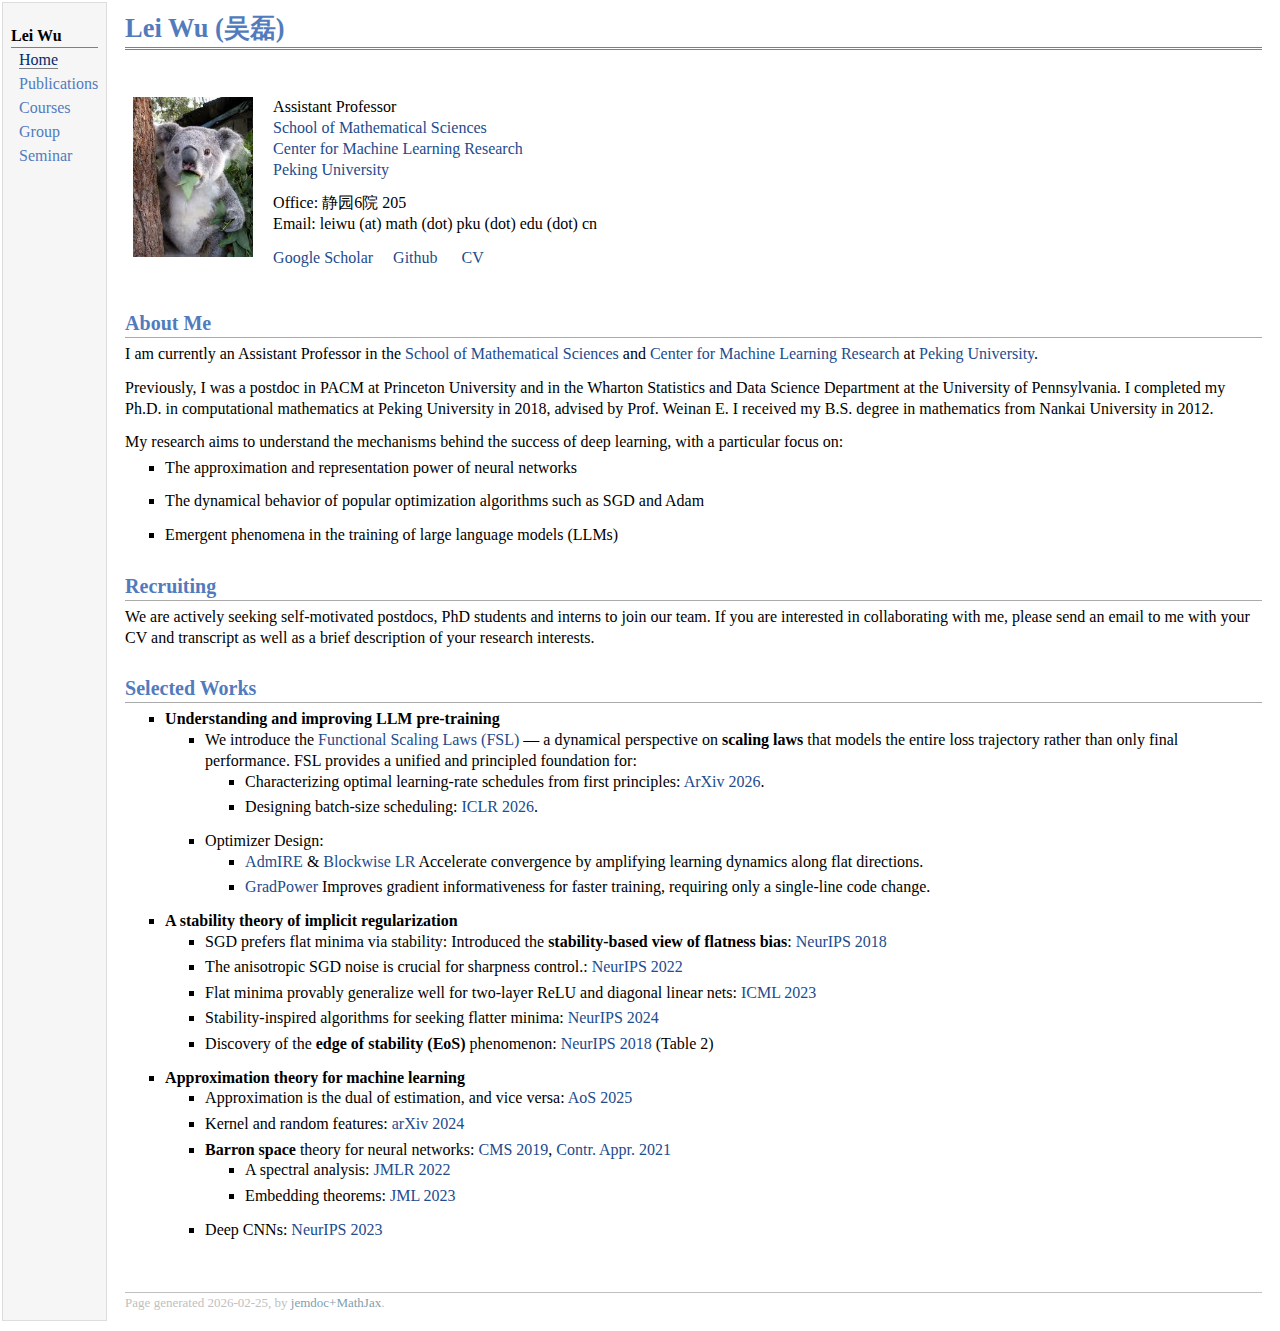
<file: index-2.html>
<!DOCTYPE html PUBLIC "-//W3C//DTD XHTML 1.1//EN"
  "http://www.w3.org/TR/xhtml11/DTD/xhtml11.dtd">
<html xmlns="http://www.w3.org/1999/xhtml" xml:lang="en">
<head>
<meta name="generator" content="jemdoc, see http://jemdoc.jaboc.net/" />
<meta http-equiv="Content-Type" content="text/html;charset=utf-8" />
<link rel="stylesheet" href="jemdoc.css" type="text/css" />
<link rel="stylesheet" href="jemdoc.css" type="text/css" />
<title>Lei Wu (吴磊)</title>
</head>
<body>
<table summary="Table for page layout." id="tlayout">
<tr valign="top">
<td id="layout-menu">
<div class="menu-category">Lei Wu</div>
<div class="menu-item"><a href="index.html" class="current">Home</a></div>
<div class="menu-item"><a href="publication.html">Publications</a></div>
<div class="menu-item"><a href="course.html">Courses</a></div>
<div class="menu-item"><a href="group.html">Group</a></div>
<div class="menu-item"><a href="https://pku-fomi.github.io/">Seminar</a></div>
</td>
<td id="layout-content">
<div id="toptitle">
<h1>Lei Wu (吴磊)</h1>
</div>
<table class="imgtable"><tr><td>
<img src="leiwu.jpeg" alt="Lei Wu" width="120 px" height="160 px" />&nbsp;</td>
<td align="left"><p><br />
Assistant Professor <br /> 
<a href="https://www.math.pku.edu.cn/" target=&ldquo;blank&rdquo;>School of Mathematical Sciences</a> <br /> 
<a href="https://cmlr.pku.edu.cn//" target=&ldquo;blank&rdquo;>Center for Machine Learning Research</a> <br /> 
<a href="https://english.pku.edu.cn/" target=&ldquo;blank&rdquo;>Peking University</a>
</p>
<p>Office: 静园6院  205<br />
Email: leiwu (at) math (dot) pku (dot) edu (dot) cn<br />
</p>
<p><a href="https://scholar.google.com/citations?user=CMweeYcAAAAJ&amp;hl=en" target=&ldquo;blank&rdquo;>Google Scholar</a> &nbsp;&nbsp;&nbsp; <a href="https://github.com/leiwu0" target=&ldquo;blank&rdquo;>Github</a>&nbsp;&nbsp;&nbsp;&nbsp;&nbsp; <a href="./cv.pdf" target=&ldquo;blank&rdquo;>CV</a><br />
</p>
</td></tr></table>
<h2>About Me</h2>
<p>I am  currently an Assistant Professor in the <a href="https://www.math.pku.edu.cn" target=&ldquo;blank&rdquo;>School of Mathematical Sciences</a> and  <a href="https://cmlr.pku.edu.cn" target=&ldquo;blank&rdquo;>Center for Machine Learning Research</a> at <a href="https://www.pku.edu.cn/" target=&ldquo;blank&rdquo;>Peking University</a>. 
</p>
<p>Previously, I was a postdoc in PACM  at  Princeton University and in the Wharton Statistics and Data Science Department at the University of Pennsylvania.  I completed my Ph.D. in computational mathematics at Peking University in 2018, advised by  Prof. Weinan E. I received my B.S. degree in  mathematics from  Nankai University in 2012. 
</p>
<p>My research aims to understand the mechanisms behind the success of deep learning, with a particular focus on:
</p>
<ul>
<li><p>The approximation and representation power of neural networks
</p>
</li>
</ul>
<ul>
<li><p>The dynamical behavior of popular optimization algorithms such as SGD and Adam
</p>
</li>
</ul>
<ul>
<li><p>Emergent phenomena in the training of large language models (LLMs)
</p>
</li>
</ul>
<h2>Recruiting</h2>
<p>We are actively seeking self-motivated postdocs, PhD students and interns to join our team. If you are interested in collaborating with me, please send an email to me with your CV and transcript as well as a brief description of your research interests.
</p>
<h2>Selected Works</h2>
<ul>
<li><p><b>Understanding and improving LLM pre-training</b>
</p>
<ul>
<li><p>
We introduce the <a href="https://arxiv.org/abs/2509.19189" target=&ldquo;blank&rdquo;>Functional Scaling Laws (FSL)</a> — a dynamical perspective on <b>scaling laws</b> that models the entire loss trajectory rather than only final performance.  
FSL provides a unified and principled foundation for:
</p>
<ul>
<li><p>Characterizing optimal learning-rate schedules from first principles: <a href="https://arxiv.org/abs/2602.06797" target=&ldquo;blank&rdquo;>ArXiv 2026</a>.
</p>
</li>
<li><p>Designing  batch-size scheduling: <a href="https://arxiv.org/abs/2602.14208" target=&ldquo;blank&rdquo;>ICLR 2026</a>.
</p>
</li></ul>
</li>
<li><p>Optimizer Design:
</p>
<ul>
<li><p><a href="https://arxiv.org/abs/2405.20763" target=&ldquo;blank&rdquo;>AdmIRE</a> &amp;  
<a href="https://arxiv.org/abs/2502.19002" target=&ldquo;blank&rdquo;>Blockwise LR</a>  
Accelerate convergence by amplifying learning dynamics along flat directions.
</p>
</li>
<li><p><a href="https://arxiv.org/abs/2505.24275" target=&ldquo;blank&rdquo;>GradPower</a>  
Improves gradient informativeness for faster training, requiring only a single-line code change.
</p>
</li>
</ul>

</li>
</ul>

</li>
</ul>
<ul>
<li><p><b>A stability theory of implicit regularization</b>
</p>
<ul>
<li><p>SGD prefers flat minima via stability: Introduced the <b>stability-based view of flatness bias</b>: <a href="http://papers.nips.cc/paper/8049-how-sgd-selects-the-global-minima-in-over-parameterized-learning-a-dynamical-stability-perspective" target=&ldquo;blank&rdquo;>NeurIPS 2018</a>
</p>
</li>
<li><p>The anisotropic  SGD noise is crucial for sharpness control.: <a href="https://arxiv.org/abs/2207.02628" target=&ldquo;blank&rdquo;>NeurIPS 2022</a>
</p>
</li>
<li><p>Flat minima provably generalize well for two-layer ReLU and diagonal linear nets: <a href="https://arxiv.org/abs/2305.17490" target=&ldquo;blank&rdquo;>ICML 2023</a>
</p>
</li>
<li><p>Stability-inspired algorithms for seeking flatter minima: <a href="https://arxiv.org/abs/2405.20763" target=&ldquo;blank&rdquo;>NeurIPS 2024</a>
</p>
</li>
<li><p>Discovery of the <b>edge of stability (EoS)</b> phenomenon: <a href="http://papers.nips.cc/paper/8049-how-sgd-selects-the-global-minima-in-over-parameterized-learning-a-dynamical-stability-perspective" target=&ldquo;blank&rdquo;>NeurIPS 2018</a>  (Table 2)
</p>
</li>
</ul>

</li>
</ul>
<ul>
<li><p><b>Approximation theory for machine learning</b>
</p>
<ul>
<li><p>Approximation is the dual of estimation, and vice versa: <a href="https://arxiv.org/abs/2305.05642" target=&ldquo;blank&rdquo;>AoS 2025</a>
</p>
</li>
<li><p>Kernel and random features: <a href="https://arxiv.org/abs/2402.15718" target=&ldquo;blank&rdquo;>arXiv 2024</a>
</p>
</li>
<li><p><b>Barron space</b> theory for neural networks: <a href="https://arxiv.org/abs/1810.06397" target=&ldquo;blank&rdquo;>CMS 2019</a>, <a href="https://arxiv.org/abs/1906.08039" target=&ldquo;blank&rdquo;>Contr. Appr. 2021</a>
</p>
<ul>
<li><p>A spectral analysis: <a href="https://arxiv.org/abs/2108.04964" target=&ldquo;blank&rdquo;>JMLR 2022</a>
</p>
</li>
<li><p>Embedding theorems: <a href="https://arxiv.org/abs/2305.19082" target=&ldquo;blank&rdquo;>JML 2023</a>
</p>
</li></ul>
</li>
<li><p>Deep CNNs: <a href="https://arxiv.org/abs/2305.08404" target=&ldquo;blank&rdquo;>NeurIPS 2023</a>
</p>
</li>
</ul>

</li>
</ul>
<div id="footer">
<div id="footer-text">
Page generated 2026-02-25, by <a href="https://github.com/wsshin/jemdoc_mathjax" target="blank">jemdoc+MathJax</a>.
</div>
</div>
</td>
</tr>
</table>
</body>
</html>
</file>
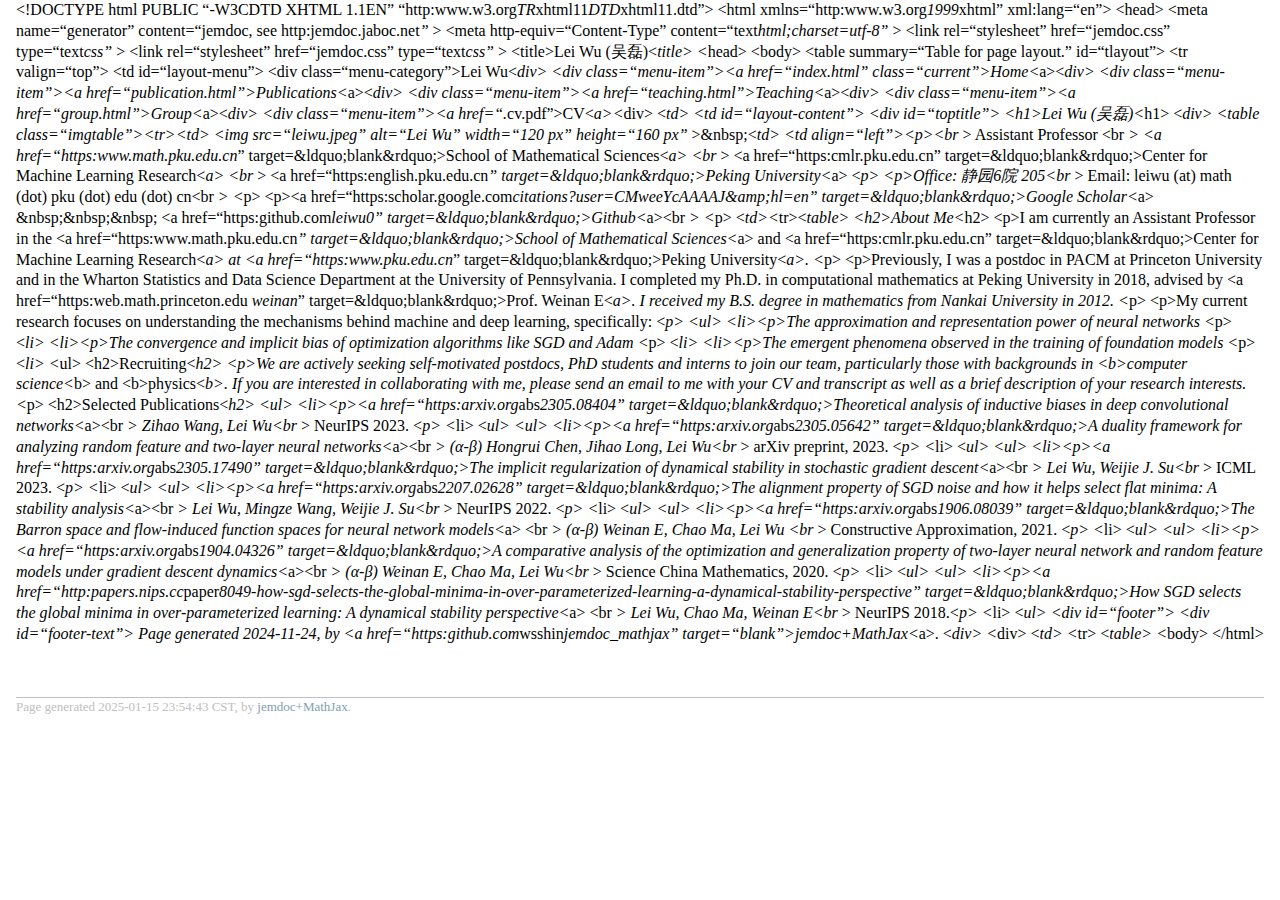
<file: index.html.html>
<!DOCTYPE html PUBLIC "-//W3C//DTD XHTML 1.1//EN"
  "http://www.w3.org/TR/xhtml11/DTD/xhtml11.dtd">
<html xmlns="http://www.w3.org/1999/xhtml" xml:lang="en">
<head>
<meta name="generator" content="jemdoc, see http://jemdoc.jaboc.net/" />
<meta http-equiv="Content-Type" content="text/html;charset=utf-8" />
<link rel="stylesheet" href="jemdoc.css" type="text/css" />
<title></title>
</head>
<body>
<div id="layout-content">
<p>&lt;!DOCTYPE html PUBLIC &ldquo;-<i></i>W3C<i></i>DTD XHTML 1.1<i></i>EN&rdquo;
&ldquo;http:<i></i>www.w3.org<i>TR</i>xhtml11<i>DTD</i>xhtml11.dtd&rdquo;&gt;
&lt;html xmlns=&ldquo;http:<i></i>www.w3.org<i>1999</i>xhtml&rdquo; xml:lang=&ldquo;en&rdquo;&gt;
&lt;head&gt;
&lt;meta name=&ldquo;generator&rdquo; content=&ldquo;jemdoc, see http:<i></i>jemdoc.jaboc.net<i>&rdquo; </i>&gt;
&lt;meta http-equiv=&ldquo;Content-Type&rdquo; content=&ldquo;text<i>html;charset=utf-8&rdquo; </i>&gt;
&lt;link rel=&ldquo;stylesheet&rdquo; href=&ldquo;jemdoc.css&rdquo; type=&ldquo;text<i>css&rdquo; </i>&gt;
&lt;link rel=&ldquo;stylesheet&rdquo; href=&ldquo;jemdoc.css&rdquo; type=&ldquo;text<i>css&rdquo; </i>&gt;
&lt;title&gt;Lei Wu (吴磊)&lt;<i>title&gt;
&lt;</i>head&gt;
&lt;body&gt;
&lt;table summary=&ldquo;Table for page layout.&rdquo; id=&ldquo;tlayout&rdquo;&gt;
&lt;tr valign=&ldquo;top&rdquo;&gt;
&lt;td id=&ldquo;layout-menu&rdquo;&gt;
&lt;div class=&ldquo;menu-category&rdquo;&gt;Lei Wu&lt;<i>div&gt;
&lt;div class=&ldquo;menu-item&rdquo;&gt;&lt;a href=&ldquo;index.html&rdquo; class=&ldquo;current&rdquo;&gt;Home&lt;</i>a&gt;&lt;<i>div&gt;
&lt;div class=&ldquo;menu-item&rdquo;&gt;&lt;a href=&ldquo;publication.html&rdquo;&gt;Publications&lt;</i>a&gt;&lt;<i>div&gt;
&lt;div class=&ldquo;menu-item&rdquo;&gt;&lt;a href=&ldquo;teaching.html&rdquo;&gt;Teaching&lt;</i>a&gt;&lt;<i>div&gt;
&lt;div class=&ldquo;menu-item&rdquo;&gt;&lt;a href=&ldquo;group.html&rdquo;&gt;Group&lt;</i>a&gt;&lt;<i>div&gt;
&lt;div class=&ldquo;menu-item&rdquo;&gt;&lt;a href=&ldquo;.</i>cv.pdf&rdquo;&gt;CV&lt;<i>a&gt;&lt;</i>div&gt;
&lt;<i>td&gt;
&lt;td id=&ldquo;layout-content&rdquo;&gt;
&lt;div id=&ldquo;toptitle&rdquo;&gt;
&lt;h1&gt;Lei Wu (吴磊)&lt;</i>h1&gt;
&lt;<i>div&gt;
&lt;table class=&ldquo;imgtable&rdquo;&gt;&lt;tr&gt;&lt;td&gt;
&lt;img src=&ldquo;leiwu.jpeg&rdquo; alt=&ldquo;Lei Wu&rdquo; width=&ldquo;120 px&rdquo; height=&ldquo;160 px&rdquo; </i>&gt;&amp;nbsp;&lt;<i>td&gt;
&lt;td align=&ldquo;left&rdquo;&gt;&lt;p&gt;&lt;br </i>&gt;
Assistant Professor &lt;br <i>&gt; 
&lt;a href=&ldquo;https:</i><i>www.math.pku.edu.cn</i>&rdquo; target=&amp;ldquo;blank&amp;rdquo;&gt;School of Mathematical Sciences&lt;<i>a&gt; &lt;br </i>&gt; 
&lt;a href=&ldquo;https:<i></i>cmlr.pku.edu.cn<i></i>&rdquo; target=&amp;ldquo;blank&amp;rdquo;&gt;Center for Machine Learning Research&lt;<i>a&gt; &lt;br </i>&gt; 
&lt;a href=&ldquo;https:<i></i>english.pku.edu.cn<i>&rdquo; target=&amp;ldquo;blank&amp;rdquo;&gt;Peking University&lt;</i>a&gt;
&lt;<i>p&gt;
&lt;p&gt;Office: 静园6院  205&lt;br </i>&gt;
Email: leiwu (at) math (dot) pku (dot) edu (dot) cn&lt;br <i>&gt;
&lt;</i>p&gt;
&lt;p&gt;&lt;a href=&ldquo;https:<i></i>scholar.google.com<i>citations?user=CMweeYcAAAAJ&amp;amp;hl=en&rdquo; target=&amp;ldquo;blank&amp;rdquo;&gt;Google Scholar&lt;</i>a&gt; &amp;nbsp;&amp;nbsp;&amp;nbsp; &lt;a href=&ldquo;https:<i></i>github.com<i>leiwu0&rdquo; target=&amp;ldquo;blank&amp;rdquo;&gt;Github&lt;</i>a&gt;&lt;br <i>&gt;
&lt;</i>p&gt;
&lt;<i>td&gt;&lt;</i>tr&gt;&lt;<i>table&gt;
&lt;h2&gt;About Me&lt;</i>h2&gt;
&lt;p&gt;I am  currently an Assistant Professor in the &lt;a href=&ldquo;https:<i></i>www.math.pku.edu.cn<i>&rdquo; target=&amp;ldquo;blank&amp;rdquo;&gt;School of Mathematical Sciences&lt;</i>a&gt; and  &lt;a href=&ldquo;https:<i></i>cmlr.pku.edu.cn<i></i>&rdquo; target=&amp;ldquo;blank&amp;rdquo;&gt;Center for Machine Learning Research&lt;<i>a&gt; at &lt;a href=&ldquo;https:</i><i>www.pku.edu.cn</i>&rdquo; target=&amp;ldquo;blank&amp;rdquo;&gt;Peking University&lt;<i>a&gt;. 
&lt;</i>p&gt;
&lt;p&gt;Previously, I was a postdoc in PACM  at  Princeton University and in the Wharton Statistics and Data Science Department at the University of Pennsylvania.  I completed my Ph.D. in computational mathematics at Peking University in 2018, advised by &lt;a href=&ldquo;https:<i></i>web.math.princeton.edu<i>&nbsp;weinan</i>&rdquo; target=&amp;ldquo;blank&amp;rdquo;&gt;Prof. Weinan E&lt;<i>a&gt;. I received my B.S. degree in  mathematics from  Nankai University in 2012. 
&lt;</i>p&gt;
&lt;p&gt;My current research focuses  on understanding the mechanisms behind machine and deep learning, specifically: 
&lt;<i>p&gt;
&lt;ul&gt;
&lt;li&gt;&lt;p&gt;The approximation and representation power of neural networks
&lt;</i>p&gt;
&lt;<i>li&gt;
&lt;li&gt;&lt;p&gt;The convergence and implicit bias of optimization algorithms like SGD and Adam
&lt;</i>p&gt;
&lt;<i>li&gt;
&lt;li&gt;&lt;p&gt;The emergent phenomena observed in the training of foundation models
&lt;</i>p&gt;
&lt;<i>li&gt;
&lt;</i>ul&gt;
&lt;h2&gt;Recruiting&lt;<i>h2&gt;
&lt;p&gt;We are actively seeking self-motivated postdocs, PhD students and interns to join our team, particularly those with backgrounds in &lt;b&gt;computer science&lt;</i>b&gt; and &lt;b&gt;physics&lt;<i>b&gt;. If you are interested in collaborating with me, please send an email to me with your CV and transcript as well as a brief description of your research interests.
&lt;</i>p&gt;
&lt;h2&gt;Selected Publications&lt;<i>h2&gt;
&lt;ul&gt;
&lt;li&gt;&lt;p&gt;&lt;a href=&ldquo;https:</i><i>arxiv.org</i>abs<i>2305.08404&rdquo; target=&amp;ldquo;blank&amp;rdquo;&gt;Theoretical analysis of inductive biases in deep convolutional networks&lt;</i>a&gt;&lt;br <i>&gt;
Zihao Wang, Lei Wu&lt;br </i>&gt; 
NeurIPS 2023.
&lt;<i>p&gt;
&lt;</i>li&gt;
&lt;<i>ul&gt;
&lt;ul&gt;
&lt;li&gt;&lt;p&gt;&lt;a href=&ldquo;https:</i><i>arxiv.org</i>abs<i>2305.05642&rdquo; target=&amp;ldquo;blank&amp;rdquo;&gt;A duality framework for analyzing random feature  and two-layer neural networks&lt;</i>a&gt;&lt;br <i>&gt;
(α-β) Hongrui Chen, Jihao Long, Lei Wu&lt;br </i>&gt;
arXiv preprint, 2023.
&lt;<i>p&gt;
&lt;</i>li&gt;
&lt;<i>ul&gt;
&lt;ul&gt;
&lt;li&gt;&lt;p&gt;&lt;a href=&ldquo;https:</i><i>arxiv.org</i>abs<i>2305.17490&rdquo; target=&amp;ldquo;blank&amp;rdquo;&gt;The implicit regularization of dynamical stability in stochastic gradient descent&lt;</i>a&gt;&lt;br <i>&gt;
Lei Wu, Weijie J. Su&lt;br </i>&gt;
ICML 2023.
&lt;<i>p&gt;
&lt;</i>li&gt;
&lt;<i>ul&gt;
&lt;ul&gt;
&lt;li&gt;&lt;p&gt;&lt;a href=&ldquo;https:</i><i>arxiv.org</i>abs<i>2207.02628&rdquo; target=&amp;ldquo;blank&amp;rdquo;&gt;The alignment property of SGD noise and how it helps select flat minima: A stability analysis&lt;</i>a&gt;&lt;br <i>&gt;
Lei Wu, Mingze Wang, Weijie J. Su&lt;br </i>&gt;
NeurIPS 2022.
&lt;<i>p&gt;
&lt;</i>li&gt;
&lt;<i>ul&gt;
&lt;ul&gt;
&lt;li&gt;&lt;p&gt;&lt;a href=&ldquo;https:</i><i>arxiv.org</i>abs<i>1906.08039&rdquo; target=&amp;ldquo;blank&amp;rdquo;&gt;The Barron space and flow-induced function spaces for neural network models&lt;</i>a&gt; &lt;br <i>&gt;
(α-β) Weinan E, Chao Ma, Lei Wu &lt;br </i>&gt; 
Constructive Approximation, 2021.
&lt;<i>p&gt;
&lt;</i>li&gt;
&lt;<i>ul&gt;
&lt;ul&gt;
&lt;li&gt;&lt;p&gt;&lt;a href=&ldquo;https:</i><i>arxiv.org</i>abs<i>1904.04326&rdquo; target=&amp;ldquo;blank&amp;rdquo;&gt;A comparative analysis of the optimization and generalization property of two-layer neural network and random feature models under gradient descent dynamics&lt;</i>a&gt;&lt;br <i>&gt;
(α-β) Weinan E, Chao Ma, Lei Wu&lt;br </i>&gt;
Science China Mathematics, 2020.
&lt;<i>p&gt;
&lt;</i>li&gt;
&lt;<i>ul&gt;
&lt;ul&gt;
&lt;li&gt;&lt;p&gt;&lt;a href=&ldquo;http:</i><i>papers.nips.cc</i>paper<i>8049-how-sgd-selects-the-global-minima-in-over-parameterized-learning-a-dynamical-stability-perspective&rdquo; target=&amp;ldquo;blank&amp;rdquo;&gt;How SGD selects the global minima in over-parameterized learning: A dynamical stability perspective&lt;</i>a&gt; &lt;br <i>&gt;
Lei Wu, Chao Ma, Weinan E&lt;br </i>&gt; 
NeurIPS 2018.&lt;<i>p&gt;
&lt;</i>li&gt;
&lt;<i>ul&gt;
&lt;div id=&ldquo;footer&rdquo;&gt;
&lt;div id=&ldquo;footer-text&rdquo;&gt;
Page generated 2024-11-24, by &lt;a href=&ldquo;https:</i><i>github.com</i>wsshin<i>jemdoc_mathjax&rdquo; target=&ldquo;blank&rdquo;&gt;jemdoc+MathJax&lt;</i>a&gt;.
&lt;<i>div&gt;
&lt;</i>div&gt;
&lt;<i>td&gt;
&lt;</i>tr&gt;
&lt;<i>table&gt;
&lt;</i>body&gt;
&lt;/html&gt;
</p>
<div id="footer">
<div id="footer-text">
Page generated 2025-01-15 23:54:43 CST, by <a href="https://github.com/wsshin/jemdoc_mathjax" target="blank">jemdoc+MathJax</a>.
</div>
</div>
</div>
</body>
</html>
</file>
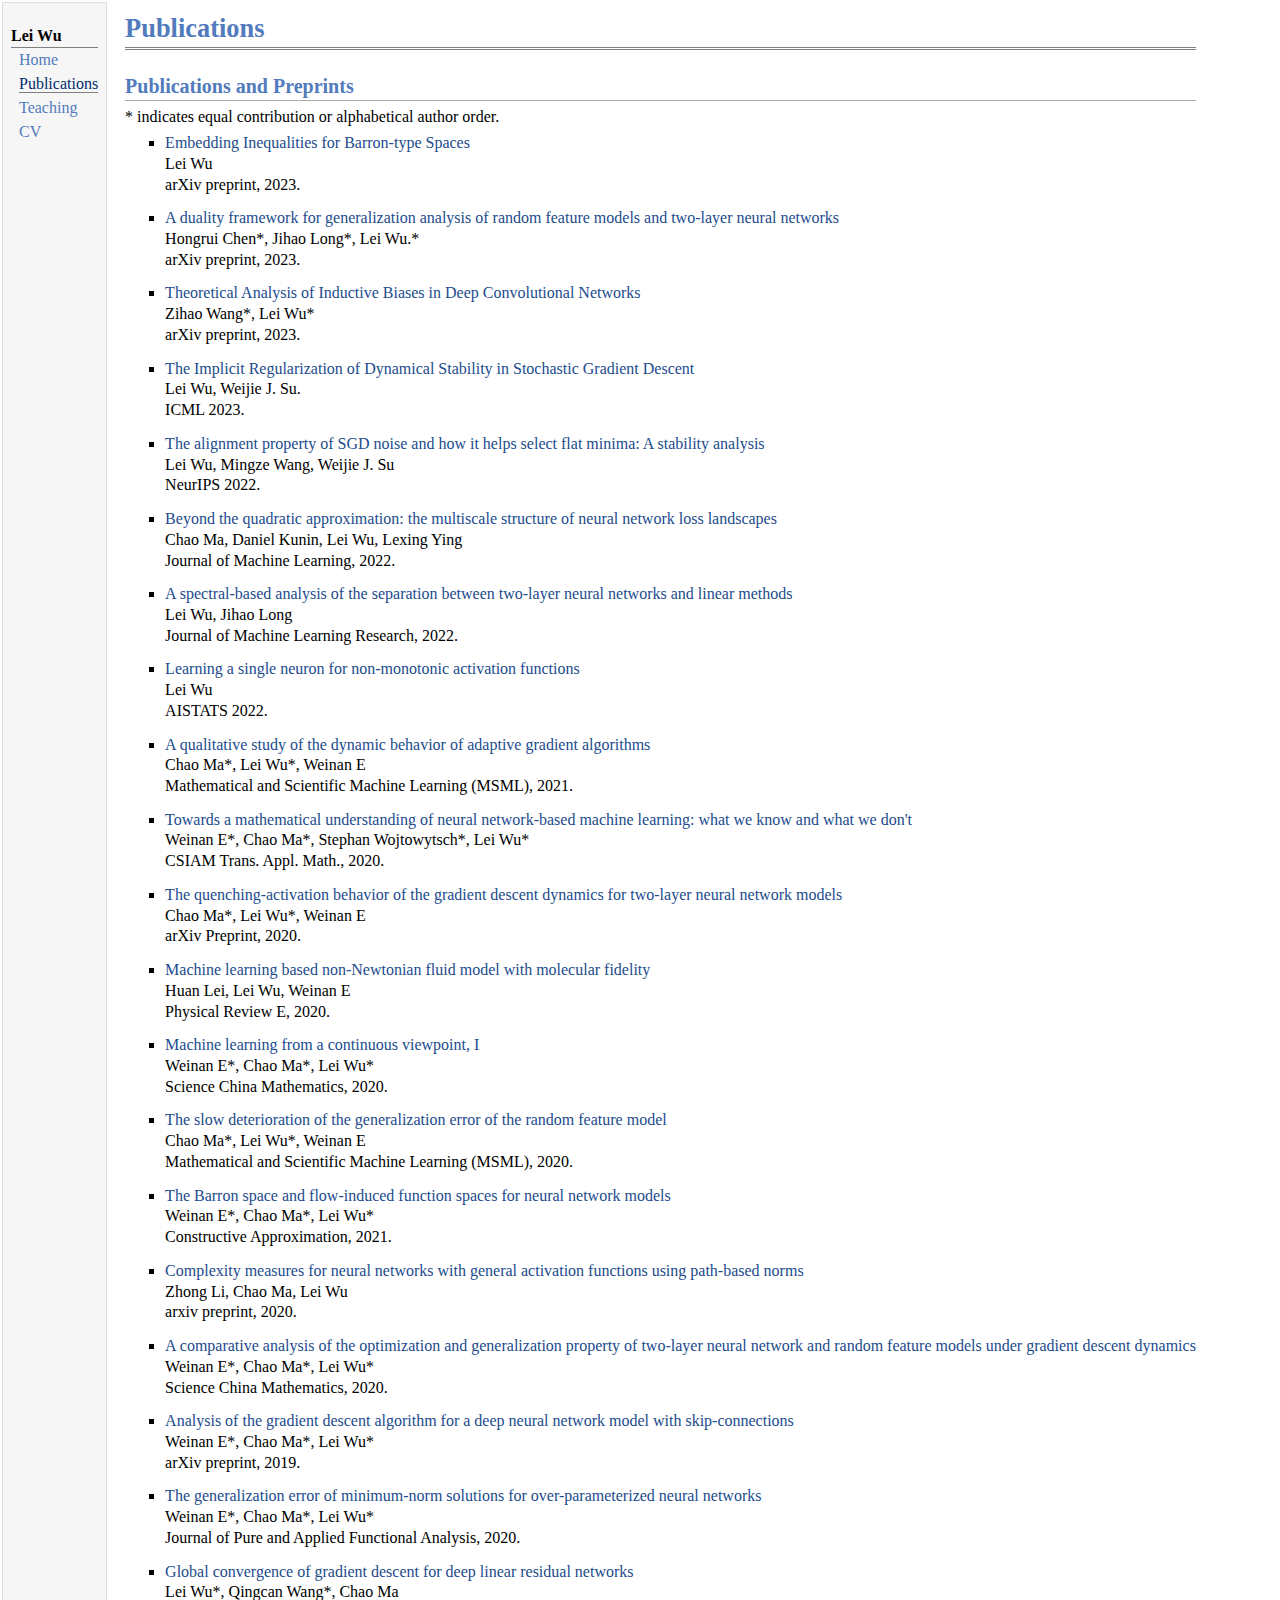
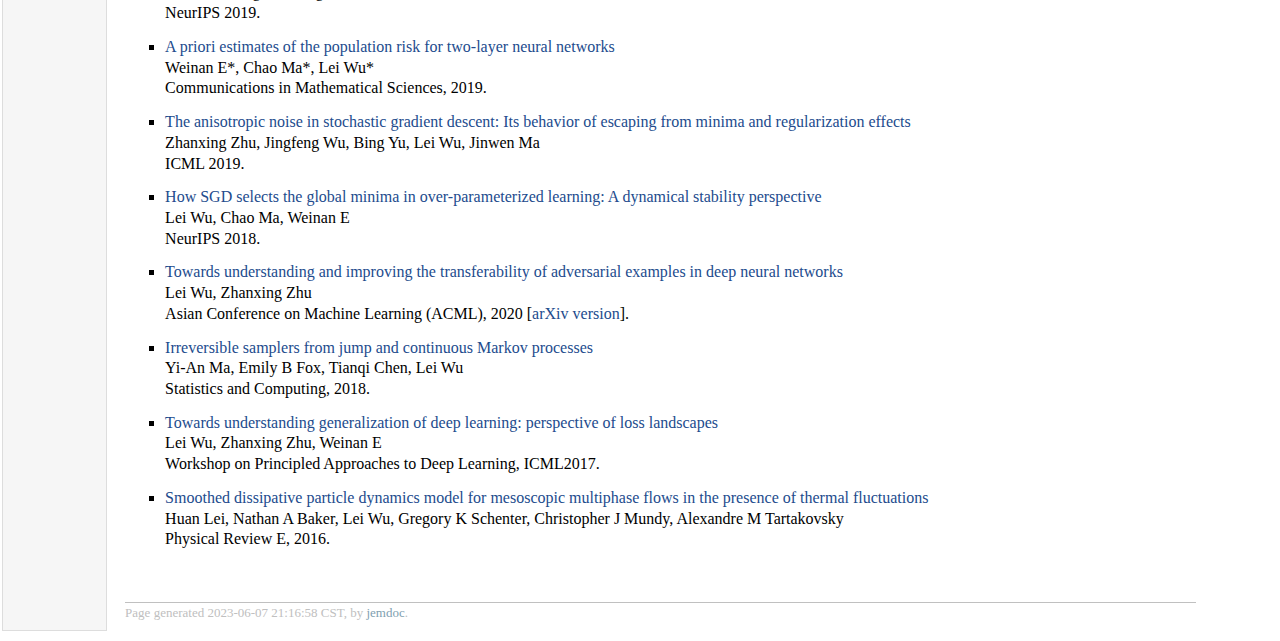
<file: papers.html>
<!DOCTYPE html PUBLIC "-//W3C//DTD XHTML 1.1//EN"
  "http://www.w3.org/TR/xhtml11/DTD/xhtml11.dtd">
<html xmlns="http://www.w3.org/1999/xhtml" xml:lang="en">
<head>
<meta name="generator" content="jemdoc, see http://jemdoc.jaboc.net/" />
<meta http-equiv="Content-Type" content="text/html;charset=utf-8" />
<link rel="stylesheet" href="jemdoc.css" type="text/css" />
<title>Publications</title>
</head>
<body>
<table summary="Table for page layout." id="tlayout">
<tr valign="top">
<td id="layout-menu">
<div class="menu-category">Lei Wu</div>
<div class="menu-item"><a href="index.html">Home</a></div>
<div class="menu-item"><a href="papers.html" class="current">Publications</a></div>
<div class="menu-item"><a href="teaching.html">Teaching</a></div>
<div class="menu-item"><a href="./cv.pdf">CV</a></div>
</td>
<td id="layout-content">
<div id="toptitle">
<h1>Publications</h1>
</div>
<h2>Publications and Preprints</h2>
<p>* indicates  equal contribution or alphabetical author order.</p>
<ul>
<li><p><a href="https://arxiv.org/abs/2305.19082">Embedding Inequalities for Barron-type Spaces</a><br /> 
Lei Wu<br />
arXiv preprint, 2023.</p>
</li>
</ul>
<ul>
<li><p><a href="https://arxiv.org/abs/2305.05642">A duality framework for generalization analysis of random feature models and two-layer neural networks</a><br />
Hongrui Chen*, Jihao Long*, Lei Wu.*<br />
arXiv preprint, 2023.</p>
</li>
</ul>
<ul>
<li><p><a href="https://arxiv.org/abs/2305.08404">Theoretical Analysis of Inductive Biases in Deep Convolutional Networks</a><br />
Zihao Wang*, Lei Wu*<br /> 
arXiv preprint, 2023.</p>
</li>
</ul>
<ul>
<li><p><a href="https://arxiv.org/abs/2305.17490">The Implicit Regularization of Dynamical Stability in Stochastic Gradient Descent</a><br />
Lei Wu, Weijie J. Su.<br />
ICML 2023.</p>
</li>
</ul>
<ul>
<li><p><a href="https://arxiv.org/abs/2207.02628">The alignment property of SGD noise and how it helps select flat minima: A stability analysis</a><br />
Lei Wu, Mingze Wang, Weijie J. Su<br />
NeurIPS 2022.</p>
</li>
</ul>
<ul>
<li><p><a href="https://doc.global-sci.org/uploads/Issue/JML/v1n3/13_247.pdf?code=YEsY82RTD%2BI4klud4NqN0w%3D%3D">Beyond the quadratic approximation: the multiscale structure of neural network loss landscapes</a><br />
Chao Ma, Daniel Kunin, Lei Wu, Lexing Ying<br />
Journal of Machine Learning, 2022.</p>
</li>
</ul>
<ul>
<li><p><a href="https://arxiv.org/abs/2108.04964">A spectral-based analysis of the separation between two-layer neural networks and linear methods</a><br /> 
Lei Wu, Jihao Long <br /> 
Journal of Machine Learning Research, 2022.</p>
</li>
</ul>
<ul>
<li><p><a href="https://arxiv.org/abs/2202.08064">Learning a single neuron for non-monotonic activation functions</a> <br /> 
Lei Wu <br /> 
AISTATS 2022.</p>
</li>
</ul>
<ul>
<li><p><a href="https://msml21.github.io/papers/id24.pdf">A qualitative study of the dynamic behavior of adaptive gradient algorithms</a> <br />
Chao Ma*, Lei Wu*, Weinan E<br />
Mathematical and Scientific Machine Learning (MSML), 2021.</p>
</li>
</ul>
<ul>
<li><p><a href="https://arxiv.org/abs/2009.10713">Towards a mathematical understanding of neural network-based machine learning: what we know and what we don't</a> <br />
Weinan E*, Chao Ma*, Stephan Wojtowytsch*, Lei Wu* <br />
CSIAM Trans. Appl. Math., 2020.</p>
</li>
</ul>
<ul>
<li><p><a href="https://arxiv.org/abs/2006.14450">The quenching-activation behavior of the gradient descent dynamics for two-layer neural network models</a> <br />
Chao Ma*, Lei Wu*, Weinan E<br />
arXiv Preprint, 2020. </p>
</li>
</ul>
<ul>
<li><p><a href="https://arxiv.org/abs/2003.03672">Machine learning based non-Newtonian fluid model with molecular fidelity</a> <br />
Huan Lei, Lei Wu, Weinan E<br />
Physical Review E, 2020.</p>
</li>
</ul>
<ul>
<li><p><a href="https://arxiv.org/abs/1912.12777">Machine learning from a continuous viewpoint, I</a><br />
Weinan E*, Chao Ma*, Lei Wu* <br />
Science China Mathematics, 2020.</p>
</li>
</ul>
<ul>
<li><p><a href="http://proceedings.mlr.press/v107/ma20a.html">The slow deterioration of the generalization error of the random feature model</a> <br />
Chao Ma*, Lei Wu*, Weinan E<br />
Mathematical and Scientific Machine Learning (MSML), 2020.</p>
</li>
</ul>
<ul>
<li><p><a href="https://arxiv.org/abs/1906.08039">The Barron space and flow-induced function spaces for neural network models</a> <br />
Weinan E*, Chao Ma*, Lei Wu* <br /> 
Constructive Approximation, 2021.</p>
</li>
</ul>
<ul>
<li><p><a href="https://arxiv.org/abs/2009.06132">Complexity measures for neural networks with general activation functions using path-based norms</a> <br />
Zhong Li, Chao Ma, Lei Wu <br />
arxiv preprint, 2020. </p>
</li>
</ul>
<ul>
<li><p><a href="https://arxiv.org/abs/1904.04326">A comparative analysis of the optimization and generalization property of two-layer neural network and random feature models under gradient descent dynamics</a><br />
Weinan E*, Chao Ma*, Lei Wu* <br />
Science China Mathematics, 2020.</p>
</li>
</ul>
<ul>
<li><p><a href="https://arxiv.org/abs/1904.05263">Analysis of the gradient descent algorithm for a deep neural network model with skip-connections</a> <br />
Weinan E*, Chao Ma*, Lei Wu* <br />
arXiv preprint, 2019.</p>
</li>
</ul>
<ul>
<li><p><a href="https://arxiv.org/abs/1912.06987">The generalization error of minimum-norm solutions for over-parameterized neural networks</a><br />
Weinan E*, Chao Ma*, Lei Wu* <br />
Journal of Pure and Applied Functional Analysis, 2020.</p>
</li>
</ul>
<ul>
<li><p><a href="https://arxiv.org/abs/1911.00645">Global convergence of gradient descent for deep linear residual networks</a> <br />
Lei Wu*, Qingcan Wang*, Chao Ma<br />
NeurIPS 2019.</p>
</li>
</ul>
<ul>
<li><p><a href="https://arxiv.org/abs/1810.06397">A priori estimates of the population risk for two-layer neural networks</a> <br />
Weinan E*, Chao Ma*, Lei Wu*<br /> 
Communications in Mathematical Sciences, 2019.</p>
</li>
</ul>
<ul>
<li><p><a href="https://arxiv.org/abs/1803.00195">The anisotropic noise in stochastic gradient descent: Its behavior of escaping from minima and regularization effects</a> <br />
Zhanxing Zhu, Jingfeng Wu, Bing Yu, Lei Wu, Jinwen Ma<br />
ICML 2019.</p>
</li>
</ul>
<ul>
<li><p><a href="http://papers.nips.cc/paper/8049-how-sgd-selects-the-global-minima-in-over-parameterized-learning-a-dynamical-stability-perspective">How SGD selects the global minima in over-parameterized learning: A dynamical stability perspective</a> <br />
Lei Wu, Chao Ma, Weinan E<br /> 
NeurIPS 2018.</p>
</li>
</ul>
<ul>
<li><p><a href="http://proceedings.mlr.press/v129/wu20a.html">Towards understanding and improving the transferability of adversarial examples in deep neural networks</a> <br />
Lei Wu, Zhanxing Zhu<br />
Asian Conference on Machine Learning (ACML), 2020 [<a href="https://arxiv.org/abs/1802.09707">arXiv version</a>].</p>
</li>
</ul>
<ul>
<li><p><a href="https://arxiv.org/abs/1608.05973">Irreversible samplers from jump and continuous Markov processes</a> <br />
Yi-An Ma, Emily B Fox, Tianqi Chen, Lei Wu<br />
Statistics and Computing, 2018.</p>
</li>
</ul>
<ul>
<li><p><a href="https://arxiv.org/abs/1706.10239">Towards understanding generalization of deep learning: perspective of loss landscapes</a> <br />
Lei Wu, Zhanxing Zhu, Weinan E<br />
Workshop on Principled Approaches to Deep Learning, ICML2017. </p>
</li>
</ul>
<ul>
<li><p><a href="https://arxiv.org/pdf/1512.00138.pdf">Smoothed dissipative particle dynamics model for mesoscopic multiphase flows in the presence of thermal fluctuations</a> <br />
Huan Lei, Nathan A Baker, Lei Wu, Gregory K Schenter, Christopher J Mundy, Alexandre M Tartakovsky<br />
Physical Review E, 2016.</p>
</li>
</ul>
<div id="footer">
<div id="footer-text">
Page generated 2023-06-07 21:16:58 CST, by <a href="http://jemdoc.jaboc.net/">jemdoc</a>.
</div>
</div>
</td>
</tr>
</table>
</body>
</html>
</file>
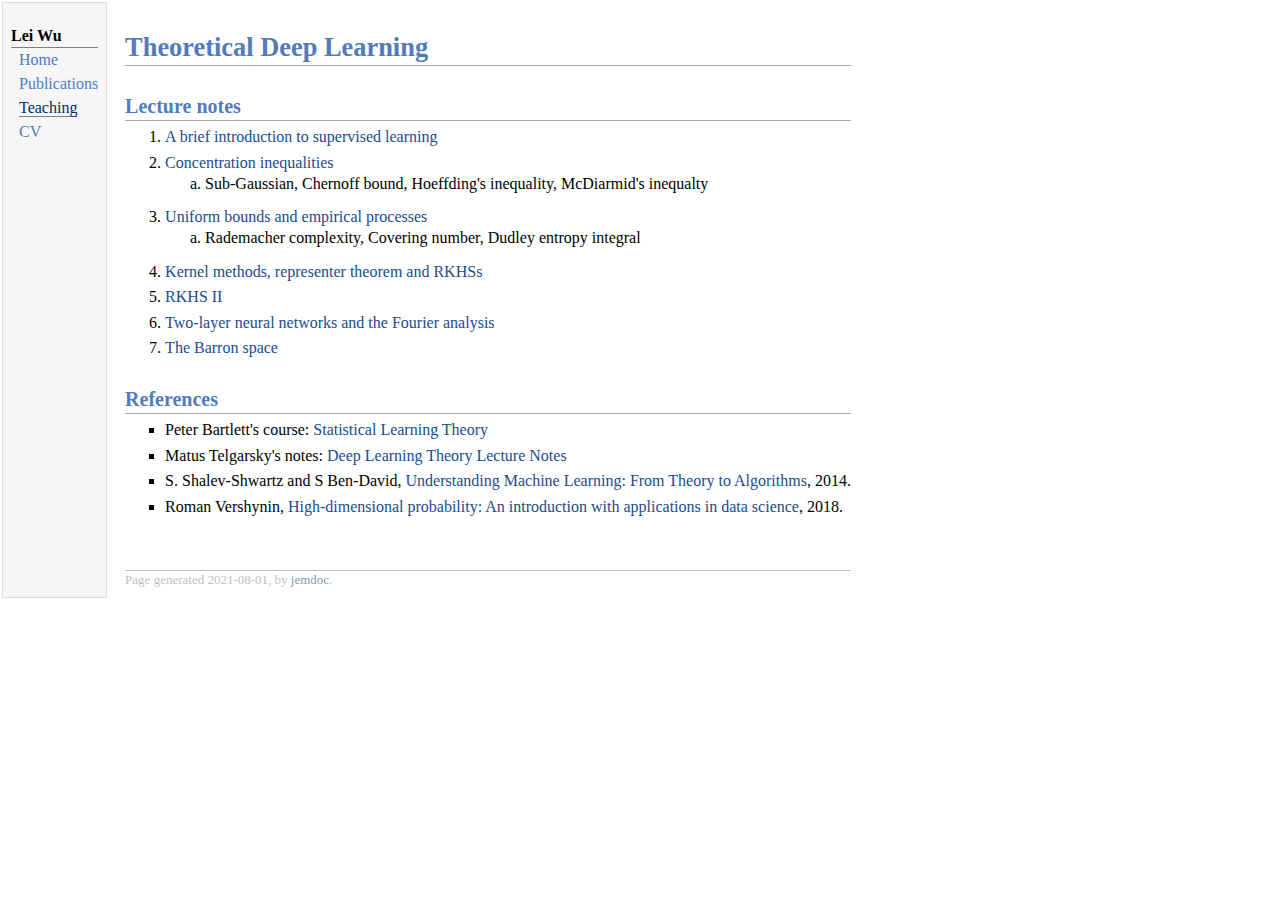
<file: pku-summer2021.html>
<!DOCTYPE html PUBLIC "-//W3C//DTD XHTML 1.1//EN"
  "http://www.w3.org/TR/xhtml11/DTD/xhtml11.dtd">
<html xmlns="http://www.w3.org/1999/xhtml" xml:lang="en">
<head>
<meta name="generator" content="jemdoc, see http://jemdoc.jaboc.net/" />
<meta http-equiv="Content-Type" content="text/html;charset=utf-8" />
<link rel="stylesheet" href="jemdoc.css" type="text/css" />
<link rel="stylesheet" href="jemdoc.css" type="text/css" />
<title></title>
</head>
<body>
<table summary="Table for page layout." id="tlayout">
<tr valign="top">
<td id="layout-menu">
<div class="menu-category">Lei Wu</div>
<div class="menu-item"><a href="index.html">Home</a></div>
<div class="menu-item"><a href="papers.html">Publications</a></div>
<div class="menu-item"><a href="teaching.html" class="current">Teaching</a></div>
<div class="menu-item"><a href="./cv.pdf">CV</a></div>
</td>
<td id="layout-content">
<h3></h3>
<h1>Theoretical Deep Learning</h1>
<h2>Lecture notes</h2>
<ol>
<li><p><a href="lecture-note/lec-1.pdf">A brief introduction to supervised learning</a></p>
</li>
<li><p><a href="lecture-note/lec-2.pdf">Concentration inequalities</a></p>
<ol>
<li><p>Sub-Gaussian, Chernoff bound, Hoeffding's inequality, McDiarmid's inequalty</p>
</li></ol>
</li>
<li><p><a href="lecture-note/lec-3.pdf">Uniform bounds and empirical processes</a></p>
<ol>
<li><p>Rademacher complexity, Covering number, Dudley entropy integral</p>
</li></ol>
</li>
<li><p><a href="lecture-note/lec-4.pdf">Kernel methods, representer theorem and RKHSs</a></p>
</li>
<li><p><a href="lecture-note/lec-5.pdf">RKHS II</a></p>
</li>
<li><p><a href="lecture-note/lec-6.pdf">Two-layer neural networks and the Fourier analysis</a></p>
</li>
<li><p><a href="lecture-note/lec-7.pdf">The Barron space</a></p>
</li>
</ol>
<h2>References</h2>
<ul>
<li><p>Peter Bartlett's course: <a href="https://www.stat.berkeley.edu/~bartlett/courses/2014spring-cs281bstat241b/">Statistical Learning Theory</a></p>
</li>
<li><p>Matus Telgarsky's notes: <a href="https://mjt.cs.illinois.edu/dlt/">Deep Learning Theory Lecture Notes</a></p>
</li>
<li><p>S. Shalev-Shwartz and S Ben-David, <a href="https://www.cs.huji.ac.il/~shais/UnderstandingMachineLearning/copy.html">Understanding Machine Learning: From Theory to Algorithms</a>,  2014. </p>
</li>
<li><p>Roman Vershynin, <a href="https://www.math.uci.edu/~rvershyn/papers/HDP-book/HDP-book.html">High-dimensional probability: An introduction with applications in data science</a>, 2018.</p>
</li>
</ul>
<div id="footer">
<div id="footer-text">
Page generated 2021-08-01, by <a href="http://jemdoc.jaboc.net/">jemdoc</a>.
</div>
</div>
</td>
</tr>
</table>
</body>
</html>
</file>
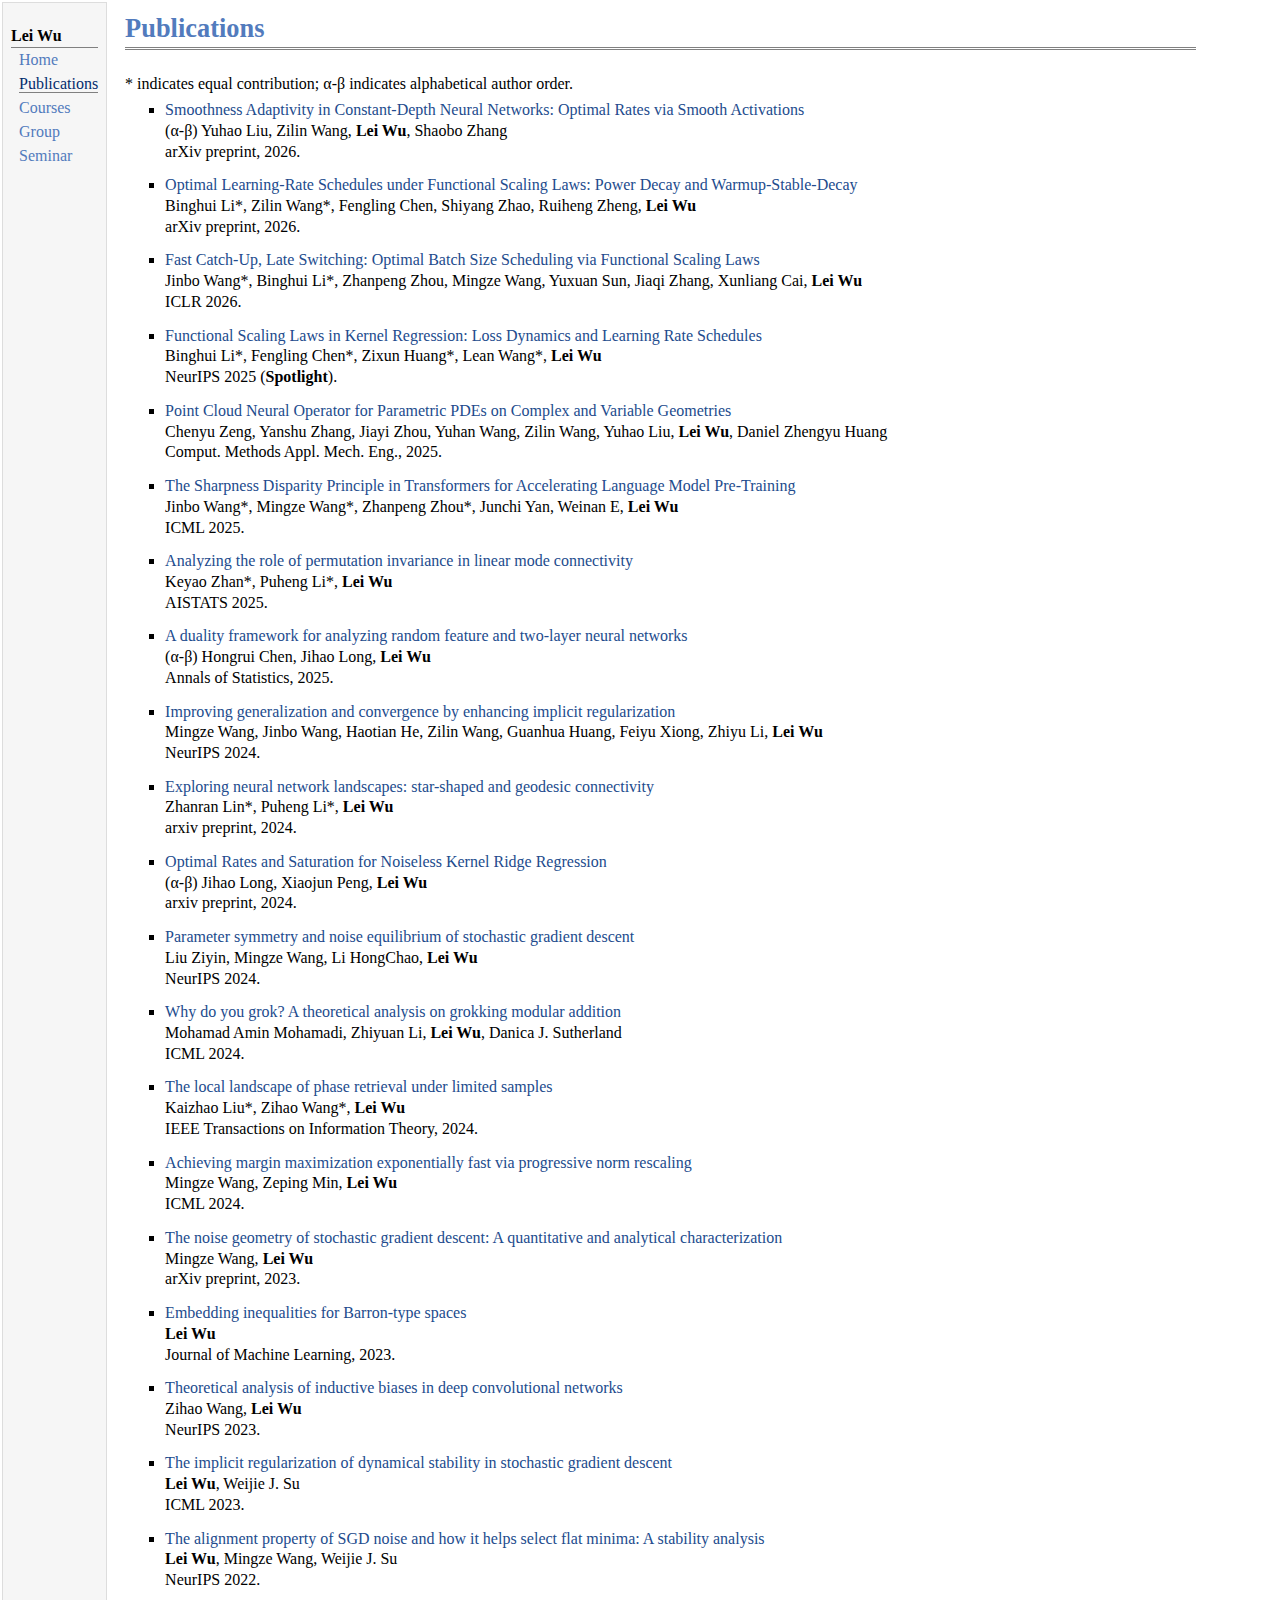
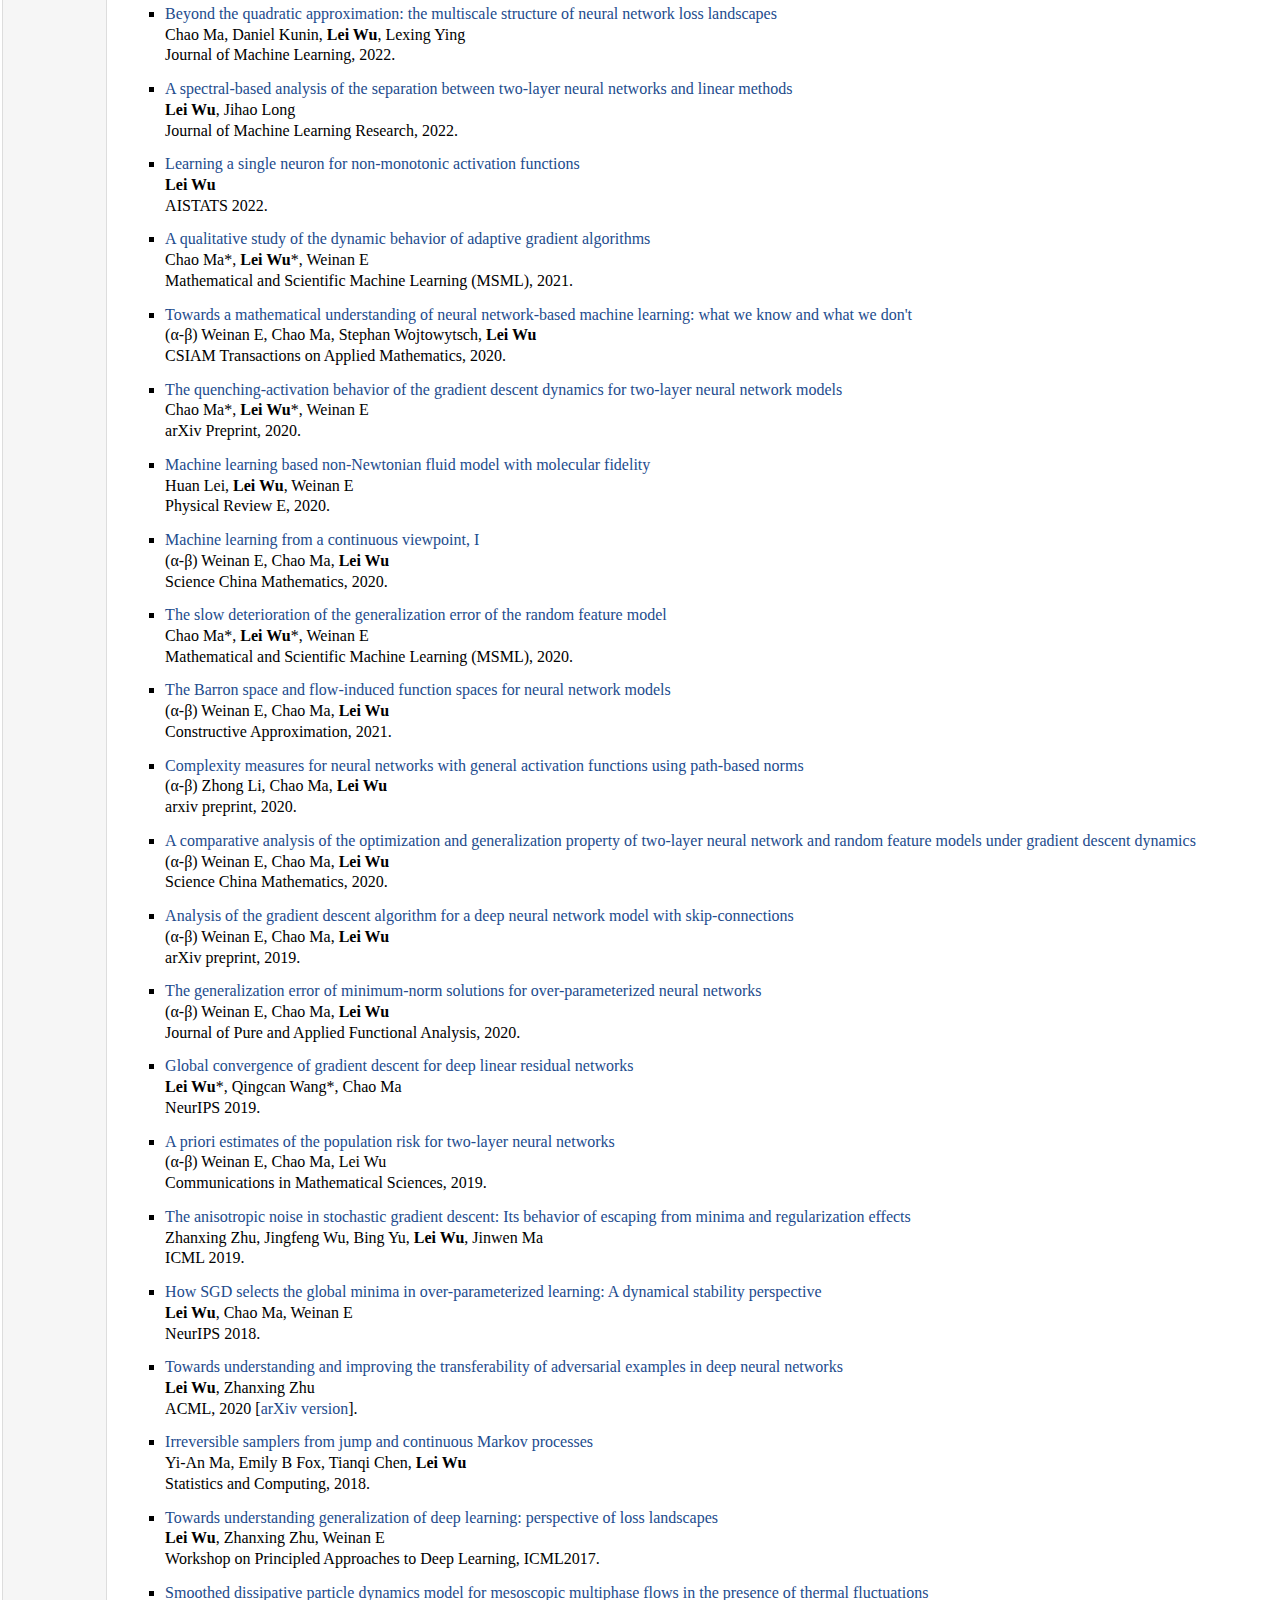
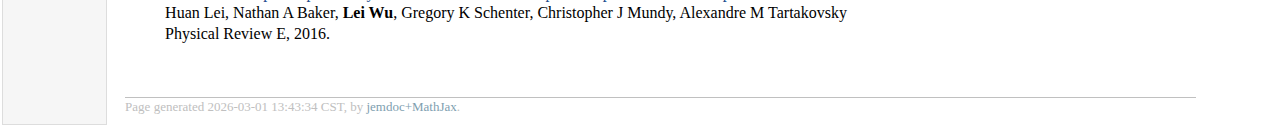
<file: publication.html>
<!DOCTYPE html PUBLIC "-//W3C//DTD XHTML 1.1//EN"
  "http://www.w3.org/TR/xhtml11/DTD/xhtml11.dtd">
<html xmlns="http://www.w3.org/1999/xhtml" xml:lang="en">
<head>
<meta name="generator" content="jemdoc, see http://jemdoc.jaboc.net/" />
<meta http-equiv="Content-Type" content="text/html;charset=utf-8" />
<link rel="stylesheet" href="jemdoc.css" type="text/css" />
<title>Publications</title>
</head>
<body>
<table summary="Table for page layout." id="tlayout">
<tr valign="top">
<td id="layout-menu">
<div class="menu-category">Lei Wu</div>
<div class="menu-item"><a href="index.html">Home</a></div>
<div class="menu-item"><a href="publication.html" class="current">Publications</a></div>
<div class="menu-item"><a href="course.html">Courses</a></div>
<div class="menu-item"><a href="group.html">Group</a></div>
<div class="menu-item"><a href="https://pku-fomi.github.io/">Seminar</a></div>
</td>
<td id="layout-content">
<div id="toptitle">
<h1>Publications</h1>
</div>
<p>* indicates  equal contribution; α-β indicates alphabetical author order.
<br /> 
</p>
<ul>
<li><p><a href="https://arxiv.org/abs/2602.19691" target=&ldquo;blank&rdquo;>Smoothness Adaptivity in Constant-Depth Neural Networks: Optimal Rates via Smooth Activations</a><br /> 
(α-β)  Yuhao Liu, Zilin Wang, <b>Lei Wu</b>, Shaobo Zhang<br />
arXiv preprint, 2026.
</p>
</li>
</ul>
<ul>
<li><p><a href="https://arxiv.org/abs/2602.06797" target=&ldquo;blank&rdquo;>Optimal Learning-Rate Schedules under Functional Scaling Laws: Power Decay and Warmup-Stable-Decay</a><br /> 
Binghui Li*, Zilin Wang*, Fengling Chen, Shiyang Zhao, Ruiheng Zheng, <b>Lei Wu</b> <br />
arXiv preprint, 2026.
</p>
</li>
</ul>
<ul>
<li><p><a href="https://arxiv.org/abs/2602.14208" target=&ldquo;blank&rdquo;>Fast Catch-Up, Late Switching: Optimal Batch Size Scheduling via Functional Scaling Laws</a><br />
Jinbo Wang*, Binghui Li*, Zhanpeng Zhou, Mingze Wang, Yuxuan Sun, Jiaqi Zhang, Xunliang Cai, <b>Lei Wu</b><br /> 
ICLR 2026.
</p>
</li>
</ul>
<ul>
<li><p><a href="https://arxiv.org/abs/2509.19189" target=&ldquo;blank&rdquo;>Functional Scaling Laws in Kernel Regression: Loss Dynamics and Learning Rate Schedules</a> <br /> 
Binghui Li*, Fengling Chen*, Zixun Huang*, Lean Wang*, <b>Lei Wu</b><br /> 
NeurIPS 2025 (<b>Spotlight</b>).
</p>
</li>
</ul>
<ul>
<li><p><a href="https://arxiv.org/abs/2501.14475" target=&ldquo;blank&rdquo;>Point Cloud Neural Operator for Parametric PDEs on Complex and Variable Geometries</a><br />
Chenyu Zeng, Yanshu Zhang, Jiayi Zhou, Yuhan Wang, Zilin Wang, Yuhao Liu, <b>Lei Wu</b>, Daniel Zhengyu Huang<br />
Comput. Methods Appl. Mech. Eng., 2025.
</p>
</li>
</ul>
<ul>
<li><p><a href="https://arxiv.org/abs/2502.19002" target=&ldquo;blank&rdquo;>The Sharpness Disparity Principle in Transformers for Accelerating Language Model Pre-Training</a><br />
Jinbo Wang*, Mingze Wang*, Zhanpeng Zhou*, Junchi Yan, Weinan E, <b>Lei Wu</b><br /> 
ICML 2025.
</p>
</li>
</ul>
<ul>
<li><p><a href="https://arxiv.org/abs/2503.06001" target=&ldquo;blank&rdquo;>Analyzing the role of permutation invariance in linear mode connectivity</a> <br />
Keyao Zhan*, Puheng Li*, <b>Lei Wu</b><br /> 
AISTATS 2025.
</p>
</li>
</ul>
<ul>
<li><p><a href="https://arxiv.org/abs/2305.05642" target=&ldquo;blank&rdquo;>A duality framework for analyzing random feature  and two-layer neural networks</a><br />
(α-β) Hongrui Chen, Jihao Long, <b>Lei Wu</b><br />
Annals of Statistics,  2025.
</p>
</li>
</ul>
<ul>
<li><p><a href="https://arxiv.org/abs/2405.20763" target=&ldquo;blank&rdquo;>Improving generalization and convergence by enhancing implicit regularization</a><br />
Mingze Wang, Jinbo Wang, Haotian He,  Zilin Wang, Guanhua Huang, Feiyu Xiong, Zhiyu Li, <b>Lei Wu</b><br />
NeurIPS 2024.
</p>
</li>
</ul>
<ul>
<li><p><a href="https://arxiv.org/abs/2404.06391" target=&ldquo;blank&rdquo;>Exploring neural network landscapes: star-shaped and geodesic connectivity</a><br />
Zhanran Lin*, Puheng Li*, <b>Lei Wu</b><br />
arxiv preprint, 2024.
</p>
</li>
</ul>
<ul>
<li><p><a href="https://arxiv.org/abs/2402.15718" target=&ldquo;blank&rdquo;>Optimal Rates and Saturation for Noiseless Kernel Ridge Regression</a><br />
(α-β) Jihao Long, Xiaojun Peng, <b>Lei Wu</b><br />
arxiv preprint, 2024.
</p>
</li>
</ul>
<ul>
<li><p><a href="https://arxiv.org/abs/2402.07193" target=&ldquo;blank&rdquo;>Parameter symmetry and noise equilibrium of stochastic gradient descent</a><br />
Liu Ziyin, Mingze Wang, Li HongChao, <b>Lei Wu</b><br />
NeurIPS 2024.
</p>
</li>
</ul>
<ul>
<li><p><a href="https://arxiv.org/abs/2407.12332" target=&ldquo;blank&rdquo;>Why do you grok? A theoretical analysis on grokking modular addition</a><br /> 
Mohamad Amin Mohamadi, Zhiyuan Li, <b>Lei Wu</b>, Danica J. Sutherland<br />
ICML 2024.
</p>
</li>
</ul>
<ul>
<li><p><a href="https://arxiv.org/abs/2311.15221" target=&ldquo;blank&rdquo;>The local landscape of phase retrieval under limited samples</a><br /> 
Kaizhao Liu*, Zihao Wang*, <b>Lei Wu</b><br /> 
IEEE Transactions on Information Theory, 2024.
</p>
</li>
</ul>
<ul>
<li><p><a href="https://arxiv.org/abs/2311.14387" target=&ldquo;blank&rdquo;>Achieving margin maximization exponentially fast via progressive norm rescaling</a><br /> 
Mingze Wang, Zeping Min, <b>Lei Wu</b><br /> 
ICML 2024.
</p>
</li>
</ul>
<ul>
<li><p><a href="https://arxiv.org/abs/2310.00692" target=&ldquo;blank&rdquo;>The noise geometry of stochastic gradient descent: A quantitative and analytical characterization</a><br />
Mingze Wang, <b>Lei Wu</b><br /> 
arXiv preprint, 2023.
</p>
</li>
</ul>
<ul>
<li><p><a href="https://arxiv.org/abs/2305.19082" target=&ldquo;blank&rdquo;>Embedding inequalities for Barron-type spaces</a><br /> 
<b>Lei Wu</b><br />
Journal of Machine Learning, 2023.
</p>
</li>
</ul>
<ul>
<li><p><a href="https://arxiv.org/abs/2305.08404" target=&ldquo;blank&rdquo;>Theoretical analysis of inductive biases in deep convolutional networks</a><br />
Zihao Wang, <b>Lei Wu</b><br /> 
NeurIPS 2023.
</p>
</li>
</ul>
<ul>
<li><p><a href="https://arxiv.org/abs/2305.17490" target=&ldquo;blank&rdquo;>The implicit regularization of dynamical stability in stochastic gradient descent</a><br />
<b>Lei Wu</b>, Weijie J. Su<br />
ICML 2023.
</p>
</li>
</ul>
<ul>
<li><p><a href="https://arxiv.org/abs/2207.02628" target=&ldquo;blank&rdquo;>The alignment property of SGD noise and how it helps select flat minima: A stability analysis</a><br />
<b>Lei Wu</b>, Mingze Wang, Weijie J. Su<br />
NeurIPS 2022.
</p>
</li>
</ul>
<ul>
<li><p><a href="https://doc.global-sci.org/uploads/Issue/JML/v1n3/13_247.pdf?code=YEsY82RTD%2BI4klud4NqN0w%3D%3D" target=&ldquo;blank&rdquo;>Beyond the quadratic approximation: the multiscale structure of neural network loss landscapes</a><br />
Chao Ma, Daniel Kunin, <b>Lei Wu</b>, Lexing Ying<br />
Journal of Machine Learning, 2022.
</p>
</li>
</ul>
<ul>
<li><p><a href="https://arxiv.org/abs/2108.04964" target=&ldquo;blank&rdquo;>A spectral-based analysis of the separation between two-layer neural networks and linear methods</a><br /> 
<b>Lei Wu</b>, Jihao Long <br /> 
Journal of Machine Learning Research, 2022.
</p>
</li>
</ul>
<ul>
<li><p><a href="https://arxiv.org/abs/2202.08064" target=&ldquo;blank&rdquo;>Learning a single neuron for non-monotonic activation functions</a> <br /> 
<b>Lei Wu</b> <br /> 
AISTATS 2022.
</p>
</li>
</ul>
<ul>
<li><p><a href="https://msml21.github.io/papers/id24.pdf" target=&ldquo;blank&rdquo;>A qualitative study of the dynamic behavior of adaptive gradient algorithms</a> <br />
Chao Ma*, <b>Lei Wu</b>*, Weinan E<br />
Mathematical and Scientific Machine Learning (MSML), 2021.
</p>
</li>
</ul>
<ul>
<li><p><a href="https://arxiv.org/abs/2009.10713" target=&ldquo;blank&rdquo;>Towards a mathematical understanding of neural network-based machine learning: what we know and what we don't</a> <br />
(α-β) Weinan E, Chao Ma, Stephan Wojtowytsch, <b>Lei Wu</b> <br />
CSIAM Transactions on Applied Mathematics, 2020.
</p>
</li>
</ul>
<ul>
<li><p><a href="https://arxiv.org/abs/2006.14450" target=&ldquo;blank&rdquo;>The quenching-activation behavior of the gradient descent dynamics for two-layer neural network models</a> <br />
Chao Ma*, <b>Lei Wu</b>*, Weinan E<br />
arXiv Preprint, 2020. 
</p>
</li>
</ul>
<ul>
<li><p><a href="https://arxiv.org/abs/2003.03672" target=&ldquo;blank&rdquo;>Machine learning based non-Newtonian fluid model with molecular fidelity</a> <br />
Huan Lei, <b>Lei Wu</b>, Weinan E<br />
Physical Review E, 2020.
</p>
</li>
</ul>
<ul>
<li><p><a href="https://arxiv.org/abs/1912.12777" target=&ldquo;blank&rdquo;>Machine learning from a continuous viewpoint, I</a><br />
(α-β) Weinan E, Chao Ma, <b>Lei Wu</b> <br />
Science China Mathematics, 2020.
</p>
</li>
</ul>
<ul>
<li><p><a href="http://proceedings.mlr.press/v107/ma20a.html" target=&ldquo;blank&rdquo;>The slow deterioration of the generalization error of the random feature model</a> <br />
Chao Ma*, <b>Lei Wu</b>*, Weinan E<br />
Mathematical and Scientific Machine Learning (MSML), 2020.
</p>
</li>
</ul>
<ul>
<li><p><a href="https://arxiv.org/abs/1906.08039" target=&ldquo;blank&rdquo;>The Barron space and flow-induced function spaces for neural network models</a> <br />
(α-β) Weinan E, Chao Ma, <b>Lei Wu</b> <br /> 
Constructive Approximation, 2021.
</p>
</li>
</ul>
<ul>
<li><p><a href="https://arxiv.org/abs/2009.06132" target=&ldquo;blank&rdquo;>Complexity measures for neural networks with general activation functions using path-based norms</a> <br />
(α-β) Zhong Li, Chao Ma, <b>Lei Wu</b> <br />
arxiv preprint, 2020. 
</p>
</li>
</ul>
<ul>
<li><p><a href="https://arxiv.org/abs/1904.04326" target=&ldquo;blank&rdquo;>A comparative analysis of the optimization and generalization property of two-layer neural network and random feature models under gradient descent dynamics</a><br />
(α-β) Weinan E, Chao Ma, <b>Lei Wu</b><br />
Science China Mathematics, 2020.
</p>
</li>
</ul>
<ul>
<li><p><a href="https://arxiv.org/abs/1904.05263" target=&ldquo;blank&rdquo;>Analysis of the gradient descent algorithm for a deep neural network model with skip-connections</a> <br />
(α-β) Weinan E, Chao Ma, <b>Lei Wu</b> <br />
arXiv preprint, 2019.
</p>
</li>
</ul>
<ul>
<li><p><a href="https://arxiv.org/abs/1912.06987" target=&ldquo;blank&rdquo;>The generalization error of minimum-norm solutions for over-parameterized neural networks</a><br />
(α-β) Weinan E, Chao Ma, <b>Lei Wu</b> <br />
Journal of Pure and Applied Functional Analysis, 2020.
</p>
</li>
</ul>
<ul>
<li><p><a href="https://arxiv.org/abs/1911.00645" target=&ldquo;blank&rdquo;>Global convergence of gradient descent for deep linear residual networks</a> <br />
<b>Lei Wu</b>*, Qingcan Wang*, Chao Ma<br />
NeurIPS 2019.
</p>
</li>
</ul>
<ul>
<li><p><a href="https://arxiv.org/abs/1810.06397" target=&ldquo;blank&rdquo;>A priori estimates of the population risk for two-layer neural networks</a> <br />
(α-β) Weinan E, Chao Ma, Lei Wu<br /> 
Communications in Mathematical Sciences, 2019.
</p>
</li>
</ul>
<ul>
<li><p><a href="https://arxiv.org/abs/1803.00195" target=&ldquo;blank&rdquo;>The anisotropic noise in stochastic gradient descent: Its behavior of escaping from minima and regularization effects</a> <br />
Zhanxing Zhu, Jingfeng Wu, Bing Yu, <b>Lei Wu</b>, Jinwen Ma<br />
ICML 2019.
</p>
</li>
</ul>
<ul>
<li><p><a href="http://papers.nips.cc/paper/8049-how-sgd-selects-the-global-minima-in-over-parameterized-learning-a-dynamical-stability-perspective" target=&ldquo;blank&rdquo;>How SGD selects the global minima in over-parameterized learning: A dynamical stability perspective</a> <br />
<b>Lei Wu</b>, Chao Ma, Weinan E<br /> 
NeurIPS 2018.
</p>
</li>
</ul>
<ul>
<li><p><a href="http://proceedings.mlr.press/v129/wu20a.html" target=&ldquo;blank&rdquo;>Towards understanding and improving the transferability of adversarial examples in deep neural networks</a> <br />
<b>Lei Wu</b>, Zhanxing Zhu<br />
ACML, 2020 [<a href="https://arxiv.org/abs/1802.09707" target=&ldquo;blank&rdquo;>arXiv version</a>].
</p>
</li>
</ul>
<ul>
<li><p><a href="https://arxiv.org/abs/1608.05973" target=&ldquo;blank&rdquo;>Irreversible samplers from jump and continuous Markov processes</a> <br />
Yi-An Ma, Emily B Fox, Tianqi Chen, <b>Lei Wu</b><br />
Statistics and Computing, 2018.
</p>
</li>
</ul>
<ul>
<li><p><a href="https://arxiv.org/abs/1706.10239" target=&ldquo;blank&rdquo;>Towards understanding generalization of deep learning: perspective of loss landscapes</a> <br />
<b>Lei Wu</b>, Zhanxing Zhu, Weinan E<br />
Workshop on Principled Approaches to Deep Learning, ICML2017. 
</p>
</li>
</ul>
<ul>
<li><p><a href="https://arxiv.org/pdf/1512.00138.pdf" target=&ldquo;blank&rdquo;>Smoothed dissipative particle dynamics model for mesoscopic multiphase flows in the presence of thermal fluctuations</a> <br />
Huan Lei, Nathan A Baker, <b>Lei Wu</b>, Gregory K Schenter, Christopher J Mundy, Alexandre M Tartakovsky<br />
Physical Review E, 2016.
</p>
</li>
</ul>
<div id="footer">
<div id="footer-text">
Page generated 2026-03-01 13:43:34 CST, by <a href="https://github.com/wsshin/jemdoc_mathjax" target="blank">jemdoc+MathJax</a>.
</div>
</div>
</td>
</tr>
</table>
</body>
</html>
</file>
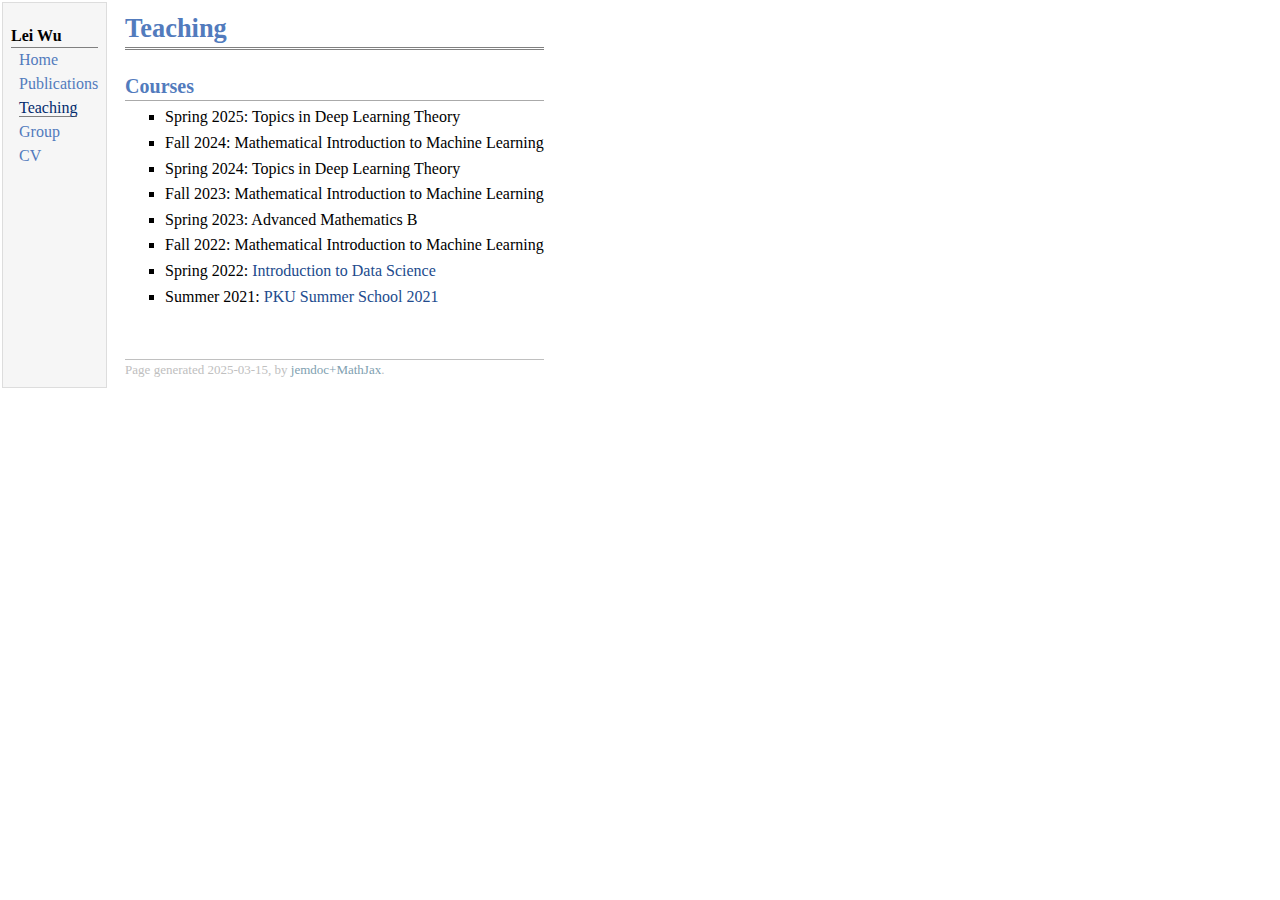
<file: teaching.html>
<!DOCTYPE html PUBLIC "-//W3C//DTD XHTML 1.1//EN"
  "http://www.w3.org/TR/xhtml11/DTD/xhtml11.dtd">
<html xmlns="http://www.w3.org/1999/xhtml" xml:lang="en">
<head>
<meta name="generator" content="jemdoc, see http://jemdoc.jaboc.net/" />
<meta http-equiv="Content-Type" content="text/html;charset=utf-8" />
<link rel="stylesheet" href="jemdoc.css" type="text/css" />
<link rel="stylesheet" href="jemdoc.css" type="text/css" />
<title>Teaching</title>
</head>
<body>
<table summary="Table for page layout." id="tlayout">
<tr valign="top">
<td id="layout-menu">
<div class="menu-category">Lei Wu</div>
<div class="menu-item"><a href="index.html">Home</a></div>
<div class="menu-item"><a href="publication.html">Publications</a></div>
<div class="menu-item"><a href="teaching.html" class="current">Teaching</a></div>
<div class="menu-item"><a href="group.html">Group</a></div>
<div class="menu-item"><a href="./cv.pdf">CV</a></div>
</td>
<td id="layout-content">
<div id="toptitle">
<h1>Teaching</h1>
</div>
<h2>Courses</h2>
<ul>
<li><p>Spring 2025: Topics in Deep Learning Theory
</p>
</li>
<li><p>Fall 2024: Mathematical Introduction to Machine Learning
</p>
</li>
<li><p>Spring 2024: Topics in Deep Learning Theory
</p>
</li>
<li><p>Fall 2023: Mathematical Introduction to Machine Learning
</p>
</li>
<li><p>Spring 2023: Advanced Mathematics B
</p>
</li>
<li><p>Fall 2022: Mathematical Introduction to Machine Learning
</p>
</li>
<li><p>Spring 2022: <a href="teach/miml-spring2022/index.html" target=&ldquo;blank&rdquo;>Introduction to Data Science</a>
</p>
</li>
<li><p>Summer 2021: <a href="teach/pku-summer2021/tdl.html" target=&ldquo;blank&rdquo;>PKU Summer School 2021</a> 
</p>
</li>
</ul>
<div id="footer">
<div id="footer-text">
Page generated 2025-03-15, by <a href="https://github.com/wsshin/jemdoc_mathjax" target="blank">jemdoc+MathJax</a>.
</div>
</div>
</td>
</tr>
</table>
</body>
</html>
</file>
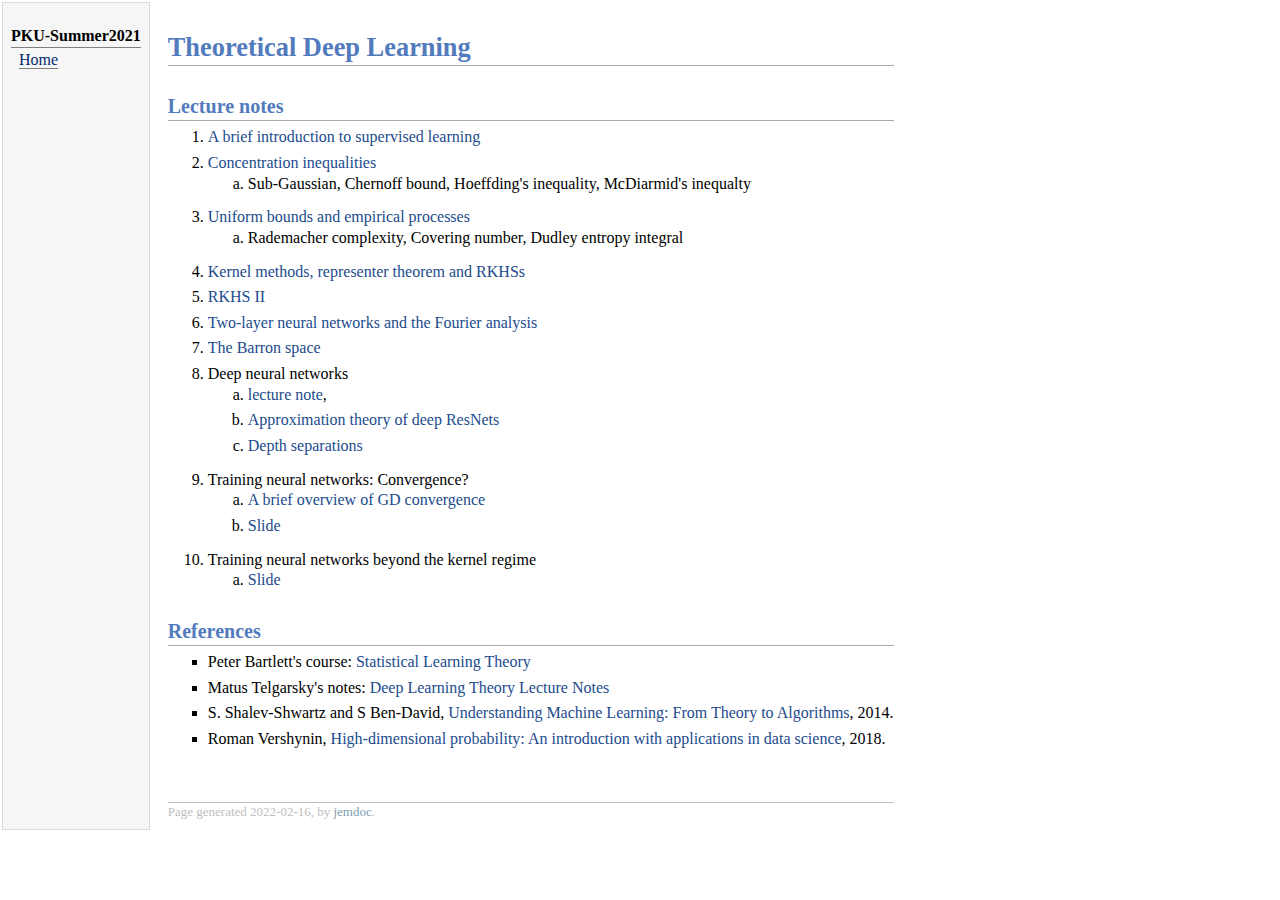
<file: courses/pku-summer2021/tdl.html>
<!DOCTYPE html PUBLIC "-//W3C//DTD XHTML 1.1//EN"
  "http://www.w3.org/TR/xhtml11/DTD/xhtml11.dtd">
<html xmlns="http://www.w3.org/1999/xhtml" xml:lang="en">
<head>
<meta name="generator" content="jemdoc, see http://jemdoc.jaboc.net/" />
<meta http-equiv="Content-Type" content="text/html;charset=utf-8" />
<link rel="stylesheet" href="jemdoc.css" type="text/css" />
<link rel="stylesheet" href="jemdoc.css" type="text/css" />
<title></title>
</head>
<body>
<table summary="Table for page layout." id="tlayout">
<tr valign="top">
<td id="layout-menu">
<div class="menu-category">PKU-Summer2021</div>
<div class="menu-item"><a href="tdl.html" class="current">Home</a></div>
</td>
<td id="layout-content">
<h3></h3>
<h1>Theoretical Deep Learning</h1>
<h2>Lecture notes</h2>
<ol>
<li><p><a href="lecture-note/lec-1.pdf">A brief introduction to supervised learning</a></p>
</li>
<li><p><a href="lecture-note/lec-2.pdf">Concentration inequalities</a></p>
<ol>
<li><p>Sub-Gaussian, Chernoff bound, Hoeffding's inequality, McDiarmid's inequalty</p>
</li></ol>
</li>
<li><p><a href="lecture-note/lec-3.pdf">Uniform bounds and empirical processes</a></p>
<ol>
<li><p>Rademacher complexity, Covering number, Dudley entropy integral</p>
</li></ol>
</li>
<li><p><a href="lecture-note/lec-4.pdf">Kernel methods, representer theorem and RKHSs</a></p>
</li>
<li><p><a href="lecture-note/lec-5.pdf">RKHS II</a></p>
</li>
<li><p><a href="lecture-note/lec-6.pdf">Two-layer neural networks and the Fourier analysis</a></p>
</li>
<li><p><a href="lecture-note/lec-7.pdf">The Barron space</a></p>
</li>
<li><p>Deep neural networks</p>
<ol>
<li><p><a href="lecture-note/lec-8.pdf">lecture note</a>,</p>
</li>
<li><p><a href="lecture-note/resnet-approx.pdf">Approximation theory of deep ResNets</a> </p>
</li>
<li><p><a href="lecture-note/slide-depth-separation.pdf">Depth separations</a></p>
</li></ol>
</li>
<li><p>Training neural networks: Convergence?</p>
<ol>
<li><p><a href="lecture-note/gd-brief-overview.pdf">A brief overview of GD convergence</a></p>
</li>
<li><p><a href="lecture-note/slide-9.pdf">Slide</a></p>
</li></ol>
</li>
<li><p>Training neural networks beyond the kernel regime</p>
<ol>
<li><p><a href="lecture-note/slide-10.pdf">Slide</a></p>
</li>
</ol>

</li>
</ol>
<h2>References</h2>
<ul>
<li><p>Peter Bartlett's course: <a href="https://www.stat.berkeley.edu/~bartlett/courses/2014spring-cs281bstat241b/">Statistical Learning Theory</a></p>
</li>
<li><p>Matus Telgarsky's notes: <a href="https://mjt.cs.illinois.edu/dlt/">Deep Learning Theory Lecture Notes</a></p>
</li>
<li><p>S. Shalev-Shwartz and S Ben-David, <a href="https://www.cs.huji.ac.il/~shais/UnderstandingMachineLearning/copy.html">Understanding Machine Learning: From Theory to Algorithms</a>,  2014. </p>
</li>
<li><p>Roman Vershynin, <a href="https://www.math.uci.edu/~rvershyn/papers/HDP-book/HDP-book.html">High-dimensional probability: An introduction with applications in data science</a>, 2018.</p>
</li>
</ul>
<div id="footer">
<div id="footer-text">
Page generated 2022-02-16, by <a href="http://jemdoc.jaboc.net/">jemdoc</a>.
</div>
</div>
</td>
</tr>
</table>
</body>
</html>
</file>
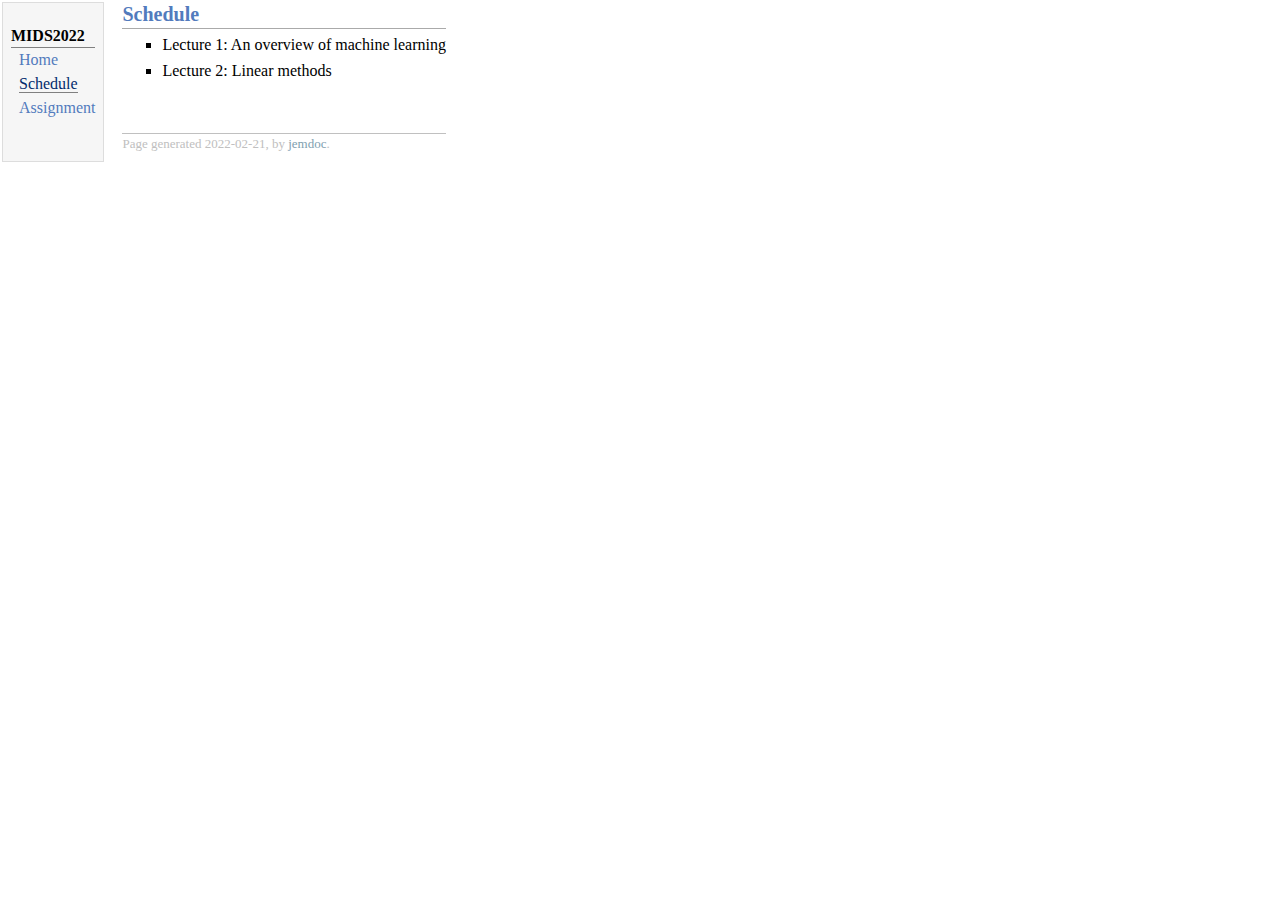
<file: teach/miml-spring2022/schedule.html>
<!DOCTYPE html PUBLIC "-//W3C//DTD XHTML 1.1//EN"
  "http://www.w3.org/TR/xhtml11/DTD/xhtml11.dtd">
<html xmlns="http://www.w3.org/1999/xhtml" xml:lang="en">
<head>
<meta name="generator" content="jemdoc, see http://jemdoc.jaboc.net/" />
<meta http-equiv="Content-Type" content="text/html;charset=utf-8" />
<link rel="stylesheet" href="jemdoc.css" type="text/css" />
<link rel="stylesheet" href="jemdoc.css" type="text/css" />
<title></title>
</head>
<body>
<table summary="Table for page layout." id="tlayout">
<tr valign="top">
<td id="layout-menu">
<div class="menu-category">MIDS2022</div>
<div class="menu-item"><a href="index.html">Home</a></div>
<div class="menu-item"><a href="schedule.html" class="current">Schedule</a></div>
<div class="menu-item"><a href="assignment.html">Assignment</a></div>
</td>
<td id="layout-content">
<h2>Schedule</h2>
<ul>
<li><p>Lecture 1: An overview of machine learning</p>
</li>
<li><p>Lecture 2: Linear methods</p>
</li>
</ul>
<div id="footer">
<div id="footer-text">
Page generated 2022-02-21, by <a href="http://jemdoc.jaboc.net/">jemdoc</a>.
</div>
</div>
</td>
</tr>
</table>
</body>
</html>
</file>
<file: jemdoc.css>
/* Default css file for jemdoc. */

table#tlayout {
    border: none;
    border-collapse: separate;
    background: white;
}

body {
	background: white;
	font-family: Georgia, serif;
	padding-bottom: 8px;
	margin: 0;
}

#layout-menu {
	background: #f6f6f6;
	border: 1px solid #dddddd;
	padding-top: 0.5em;
	padding-left: 8px;
	padding-right: 8px;
	font-size: 1.0em;
	width: auto;
	white-space: nowrap;
    text-align: left;
    vertical-align: top;
}

#layout-menu td {
	background: #f4f4f4;
    vertical-align: top;
}

#layout-content {
	padding-top: 0.0em;
	padding-left: 1.0em;
	padding-right: 1.0em;
    border: none;
    background: white;
    text-align: left;
    vertical-align: top;
}

#layout-menu a {
	line-height: 1.5em;
	margin-left: 0.5em;
}

tt {
    background: #ffffdd;
}

pre, tt {
	font-size: 90%;
	font-family: monaco, monospace;
}

a, a > tt {
	color: #224b8d;
	text-decoration: none;
}

a:hover {
	border-bottom: 1px gray dotted;
}

#layout-menu a.current:link, #layout-menu a.current:visited {
	color: #022b6d;
	border-bottom: 1px gray solid;
}
#layout-menu a:link, #layout-menu a:visited, #layout-menu a:hover {
	color: #527bbd;
	text-decoration: none;
}
#layout-menu a:hover {
	text-decoration: none;
}

div.menu-category {
	border-bottom: 1px solid gray;
	margin-top: 0.8em;
	padding-top: 0.2em;
	padding-bottom: 0.1em;
	font-weight: bold;
}

div.menu-item {
	padding-left: 16px;
	text-indent: -16px;
}

div#toptitle {
	padding-bottom: 0.2em;
	margin-bottom: 1.5em;
	border-bottom: 3px double gray;
}

/* Reduce space if we begin the page with a title. */
div#toptitle + h2, div#toptitle + h3 {
	margin-top: -0.7em;
}

div#subtitle {
	margin-top: 0.0em;
	margin-bottom: 0.0em;
	padding-top: 0em;
	padding-bottom: 0.1em;
}

em {
	font-style: italic;
}

strong {
	font-weight: bold;
}


h1, h2, h3 {
	color: #527bbd;
	margin-top: 0.7em;
	margin-bottom: 0.3em;
	padding-bottom: 0.2em;
	line-height: 1.0;
	padding-top: 0.5em;
	border-bottom: 1px solid #aaaaaa;
}

h1 {
	font-size: 165%;
}

h2 {
	padding-top: 0.8em;
	font-size: 125%;
}

h2 + h3 {
    padding-top: 0.2em;
}

h3 {
	font-size: 110%;
	border-bottom: none;
}

p {
	margin-top: 0.0em;
	margin-bottom: 0.8em;
	padding: 0;
	line-height: 1.3;
}

pre {
	padding: 0;
	margin: 0;
}

div#footer {
	font-size: small;
	border-top: 1px solid #c0c0c0;
	padding-top: 0.1em;
	margin-top: 4.0em;
	color: #c0c0c0;
}

div#footer a {
	color: #80a0b0;
}

div#footer-text {
	float: left;
	padding-bottom: 8px;
}

ul, ol, dl {
	margin-top: 0.2em;
	padding-top: 0;
	margin-bottom: 0.8em;
}

dt {
	margin-top: 0.5em;
	margin-bottom: 0;
}

dl {
	margin-left: 20px;
}

dd {
	color: #222222;
}

dd > *:first-child {
	margin-top: 0;
}

ul {
	list-style-position: outside;
	list-style-type: square;
}

p + ul, p + ol {
	margin-top: -0.5em;
}

li ul, li ol {
	margin-top: -0.3em;
}

ol {
	list-style-position: outside;
	list-style-type: decimal;
}

li p, dd p {
	margin-bottom: 0.3em;
}


ol ol {
	list-style-type: lower-alpha;
}

ol ol ol {
	list-style-type: lower-roman;
}

p + div.codeblock {
	margin-top: -0.6em;
}

div.codeblock, div.infoblock {
	margin-right: 0%;
	margin-top: 1.2em;
	margin-bottom: 1.3em;
}

div.blocktitle {
	font-weight: bold;
	color: #cd7b62;
	margin-top: 1.2em;
	margin-bottom: 0.1em;
}

div.blockcontent {
	border: 1px solid silver;
	padding: 0.3em 0.5em;
}

div.infoblock > div.blockcontent {
	background: #ffffee;
}

div.blockcontent p + ul, div.blockcontent p + ol {
	margin-top: 0.4em;
}

div.infoblock p {
	margin-bottom: 0em;
}

div.infoblock li p, div.infoblock dd p {
	margin-bottom: 0.5em;
}

div.infoblock p + p {
	margin-top: 0.8em;
}

div.codeblock > div.blockcontent {
	background: #f6f6f6;
}

span.pycommand {
	color: #000070;
}

span.statement {
	color: #008800;
}
span.builtin {
	color: #000088;
}
span.special {
	color: #990000;
}
span.operator {
	color: #880000;
}
span.error {
	color: #aa0000;
}
span.comment, span.comment > *, span.string, span.string > * {
	color: #606060;
}

@media print {
	#layout-menu { display: none; }
}

#fwtitle {
	margin: 2px;
}

#fwtitle #toptitle {
	padding-left: 0.5em;
	margin-bottom: 0.5em;
}

#layout-content h1:first-child, #layout-content h2:first-child, #layout-content h3:first-child {
	margin-top: -0.7em;
}

div#toptitle h1, #layout-content div#toptitle h1 {
	margin-bottom: 0.0em;
	padding-bottom: 0.1em;
	padding-top: 0;
	margin-top: 0.5em;
	border-bottom: none;
}

img.eq {
	padding: 0;
	padding-left: 0.1em;
	padding-right: 0.1em;
	margin: 0;
}

img.eqwl {
	padding-left: 2em;
	padding-top: 0.6em;
	padding-bottom: 0.2em;
	margin: 0;
}

table {
    border: 2px solid black;
    border-collapse: collapse;
}

td {
    padding: 2px;
    padding-left: 0.5em;
    padding-right: 0.5em;
    text-align: center;
    border: 1px solid gray;
}

table + table {
    margin-top: 1em;
}

tr.heading {
    font-weight: bold;
    border-bottom: 2px solid black;
}

img {
    border: none;
}

table.imgtable, table.imgtable td {
    border: none;
    text-align: left;
}
</file>
<file: courses/dl-theory/jemdoc.css>
/* Default css file for jemdoc. */

table#tlayout {
    border: none;
    border-collapse: separate;
    background: white;
}

body {
	background: white;
	font-family: Georgia, serif;
	padding-bottom: 8px;
	margin: 0;
}

#layout-menu {
	background: #f6f6f6;
	border: 1px solid #dddddd;
	padding-top: 0.5em;
	padding-left: 8px;
	padding-right: 8px;
	font-size: 1.0em;
	width: auto;
	white-space: nowrap;
    text-align: left;
    vertical-align: top;
}

#layout-menu td {
	background: #f4f4f4;
    vertical-align: top;
}

#layout-content {
	padding-top: 0.0em;
	padding-left: 1.0em;
	padding-right: 1.0em;
    border: none;
    background: white;
    text-align: left;
    vertical-align: top;
}

#layout-menu a {
	line-height: 1.5em;
	margin-left: 0.5em;
}

tt {
    background: #ffffdd;
}

pre, tt {
	font-size: 90%;
	font-family: monaco, monospace;
}

a, a > tt {
	color: #224b8d;
	text-decoration: none;
}

a:hover {
	border-bottom: 1px gray dotted;
}

#layout-menu a.current:link, #layout-menu a.current:visited {
	color: #022b6d;
	border-bottom: 1px gray solid;
}
#layout-menu a:link, #layout-menu a:visited, #layout-menu a:hover {
	color: #527bbd;
	text-decoration: none;
}
#layout-menu a:hover {
	text-decoration: none;
}

div.menu-category {
	border-bottom: 1px solid gray;
	margin-top: 0.8em;
	padding-top: 0.2em;
	padding-bottom: 0.1em;
	font-weight: bold;
}

div.menu-item {
	padding-left: 16px;
	text-indent: -16px;
}

div#toptitle {
	padding-bottom: 0.2em;
	margin-bottom: 1.5em;
	border-bottom: 3px double gray;
}

/* Reduce space if we begin the page with a title. */
div#toptitle + h2, div#toptitle + h3 {
	margin-top: -0.7em;
}

div#subtitle {
	margin-top: 0.0em;
	margin-bottom: 0.0em;
	padding-top: 0em;
	padding-bottom: 0.1em;
}

em {
	font-style: italic;
}

strong {
	font-weight: bold;
}


h1, h2, h3 {
	color: #527bbd;
	margin-top: 0.7em;
	margin-bottom: 0.3em;
	padding-bottom: 0.2em;
	line-height: 1.0;
	padding-top: 0.5em;
	border-bottom: 1px solid #aaaaaa;
}

h1 {
	font-size: 165%;
}

h2 {
	padding-top: 0.8em;
	font-size: 125%;
}

h2 + h3 {
    padding-top: 0.2em;
}

h3 {
	font-size: 110%;
	border-bottom: none;
}

p {
	margin-top: 0.0em;
	margin-bottom: 0.8em;
	padding: 0;
	line-height: 1.3;
}

pre {
	padding: 0;
	margin: 0;
}

div#footer {
	font-size: small;
	border-top: 1px solid #c0c0c0;
	padding-top: 0.1em;
	margin-top: 4.0em;
	color: #c0c0c0;
}

div#footer a {
	color: #80a0b0;
}

div#footer-text {
	float: left;
	padding-bottom: 8px;
}

ul, ol, dl {
	margin-top: 0.2em;
	padding-top: 0;
	margin-bottom: 0.8em;
}

dt {
	margin-top: 0.5em;
	margin-bottom: 0;
}

dl {
	margin-left: 20px;
}

dd {
	color: #222222;
}

dd > *:first-child {
	margin-top: 0;
}

ul {
	list-style-position: outside;
	list-style-type: square;
}

p + ul, p + ol {
	margin-top: -0.5em;
}

li ul, li ol {
	margin-top: -0.3em;
}

ol {
	list-style-position: outside;
	list-style-type: decimal;
}

li p, dd p {
	margin-bottom: 0.3em;
}


ol ol {
	list-style-type: lower-alpha;
}

ol ol ol {
	list-style-type: lower-roman;
}

p + div.codeblock {
	margin-top: -0.6em;
}

div.codeblock, div.infoblock {
	margin-right: 0%;
	margin-top: 1.2em;
	margin-bottom: 1.3em;
}

div.blocktitle {
	font-weight: bold;
	color: #cd7b62;
	margin-top: 1.2em;
	margin-bottom: 0.1em;
}

div.blockcontent {
	border: 1px solid silver;
	padding: 0.3em 0.5em;
}

div.infoblock > div.blockcontent {
	background: #ffffee;
}

div.blockcontent p + ul, div.blockcontent p + ol {
	margin-top: 0.4em;
}

div.infoblock p {
	margin-bottom: 0em;
}

div.infoblock li p, div.infoblock dd p {
	margin-bottom: 0.5em;
}

div.infoblock p + p {
	margin-top: 0.8em;
}

div.codeblock > div.blockcontent {
	background: #f6f6f6;
}

span.pycommand {
	color: #000070;
}

span.statement {
	color: #008800;
}
span.builtin {
	color: #000088;
}
span.special {
	color: #990000;
}
span.operator {
	color: #880000;
}
span.error {
	color: #aa0000;
}
span.comment, span.comment > *, span.string, span.string > * {
	color: #606060;
}

@media print {
	#layout-menu { display: none; }
}

#fwtitle {
	margin: 2px;
}

#fwtitle #toptitle {
	padding-left: 0.5em;
	margin-bottom: 0.5em;
}

#layout-content h1:first-child, #layout-content h2:first-child, #layout-content h3:first-child {
	margin-top: -0.7em;
}

div#toptitle h1, #layout-content div#toptitle h1 {
	margin-bottom: 0.0em;
	padding-bottom: 0.1em;
	padding-top: 0;
	margin-top: 0.5em;
	border-bottom: none;
}

img.eq {
	padding: 0;
	padding-left: 0.1em;
	padding-right: 0.1em;
	margin: 0;
}

img.eqwl {
	padding-left: 2em;
	padding-top: 0.6em;
	padding-bottom: 0.2em;
	margin: 0;
}

table {
    border: 2px solid black;
    border-collapse: collapse;
}

td {
    padding: 2px;
    padding-left: 0.5em;
    padding-right: 0.5em;
    text-align: center;
    border: 1px solid gray;
}

table + table {
    margin-top: 1em;
}

tr.heading {
    font-weight: bold;
    border-bottom: 2px solid black;
}

img {
    border: none;
}

table.imgtable, table.imgtable td {
    border: none;
    text-align: left;
}
</file>
<file: courses/mi2ml/jemdoc.css>
/* Default css file for jemdoc. */

table#tlayout {
    border: none;
    border-collapse: separate;
    background: white;
}

body {
	background: white;
	font-family: Georgia, serif;
	padding-bottom: 8px;
	margin: 0;
}

#layout-menu {
	background: #f6f6f6;
	border: 1px solid #dddddd;
	padding-top: 0.5em;
	padding-left: 8px;
	padding-right: 8px;
	font-size: 1.0em;
	width: auto;
	white-space: nowrap;
    text-align: left;
    vertical-align: top;
}

#layout-menu td {
	background: #f4f4f4;
    vertical-align: top;
}

#layout-content {
	padding-top: 0.0em;
	padding-left: 1.0em;
	padding-right: 1.0em;
    border: none;
    background: white;
    text-align: left;
    vertical-align: top;
}

#layout-menu a {
	line-height: 1.5em;
	margin-left: 0.5em;
}

tt {
    background: #ffffdd;
}

pre, tt {
	font-size: 90%;
	font-family: monaco, monospace;
}

a, a > tt {
	color: #224b8d;
	text-decoration: none;
}

a:hover {
	border-bottom: 1px gray dotted;
}

#layout-menu a.current:link, #layout-menu a.current:visited {
	color: #022b6d;
	border-bottom: 1px gray solid;
}
#layout-menu a:link, #layout-menu a:visited, #layout-menu a:hover {
	color: #527bbd;
	text-decoration: none;
}
#layout-menu a:hover {
	text-decoration: none;
}

div.menu-category {
	border-bottom: 1px solid gray;
	margin-top: 0.8em;
	padding-top: 0.2em;
	padding-bottom: 0.1em;
	font-weight: bold;
}

div.menu-item {
	padding-left: 16px;
	text-indent: -16px;
}

div#toptitle {
	padding-bottom: 0.2em;
	margin-bottom: 1.5em;
	border-bottom: 3px double gray;
}

/* Reduce space if we begin the page with a title. */
div#toptitle + h2, div#toptitle + h3 {
	margin-top: -0.7em;
}

div#subtitle {
	margin-top: 0.0em;
	margin-bottom: 0.0em;
	padding-top: 0em;
	padding-bottom: 0.1em;
}

em {
	font-style: italic;
}

strong {
	font-weight: bold;
}


h1, h2, h3 {
	color: #527bbd;
	margin-top: 0.7em;
	margin-bottom: 0.3em;
	padding-bottom: 0.2em;
	line-height: 1.0;
	padding-top: 0.5em;
	border-bottom: 1px solid #aaaaaa;
}

h1 {
	font-size: 165%;
}

h2 {
	padding-top: 0.8em;
	font-size: 125%;
}

h2 + h3 {
    padding-top: 0.2em;
}

h3 {
	font-size: 110%;
	border-bottom: none;
}

p {
	margin-top: 0.0em;
	margin-bottom: 0.8em;
	padding: 0;
	line-height: 1.3;
}

pre {
	padding: 0;
	margin: 0;
}

div#footer {
	font-size: small;
	border-top: 1px solid #c0c0c0;
	padding-top: 0.1em;
	margin-top: 4.0em;
	color: #c0c0c0;
}

div#footer a {
	color: #80a0b0;
}

div#footer-text {
	float: left;
	padding-bottom: 8px;
}

ul, ol, dl {
	margin-top: 0.2em;
	padding-top: 0;
	margin-bottom: 0.8em;
}

dt {
	margin-top: 0.5em;
	margin-bottom: 0;
}

dl {
	margin-left: 20px;
}

dd {
	color: #222222;
}

dd > *:first-child {
	margin-top: 0;
}

ul {
	list-style-position: outside;
	list-style-type: square;
}

p + ul, p + ol {
	margin-top: -0.5em;
}

li ul, li ol {
	margin-top: -0.3em;
}

ol {
	list-style-position: outside;
	list-style-type: decimal;
}

li p, dd p {
	margin-bottom: 0.3em;
}


ol ol {
	list-style-type: lower-alpha;
}

ol ol ol {
	list-style-type: lower-roman;
}

p + div.codeblock {
	margin-top: -0.6em;
}

div.codeblock, div.infoblock {
	margin-right: 0%;
	margin-top: 1.2em;
	margin-bottom: 1.3em;
}

div.blocktitle {
	font-weight: bold;
	color: #cd7b62;
	margin-top: 1.2em;
	margin-bottom: 0.1em;
}

div.blockcontent {
	border: 1px solid silver;
	padding: 0.3em 0.5em;
}

div.infoblock > div.blockcontent {
	background: #ffffee;
}

div.blockcontent p + ul, div.blockcontent p + ol {
	margin-top: 0.4em;
}

div.infoblock p {
	margin-bottom: 0em;
}

div.infoblock li p, div.infoblock dd p {
	margin-bottom: 0.5em;
}

div.infoblock p + p {
	margin-top: 0.8em;
}

div.codeblock > div.blockcontent {
	background: #f6f6f6;
}

span.pycommand {
	color: #000070;
}

span.statement {
	color: #008800;
}
span.builtin {
	color: #000088;
}
span.special {
	color: #990000;
}
span.operator {
	color: #880000;
}
span.error {
	color: #aa0000;
}
span.comment, span.comment > *, span.string, span.string > * {
	color: #606060;
}

@media print {
	#layout-menu { display: none; }
}

#fwtitle {
	margin: 2px;
}

#fwtitle #toptitle {
	padding-left: 0.5em;
	margin-bottom: 0.5em;
}

#layout-content h1:first-child, #layout-content h2:first-child, #layout-content h3:first-child {
	margin-top: -0.7em;
}

div#toptitle h1, #layout-content div#toptitle h1 {
	margin-bottom: 0.0em;
	padding-bottom: 0.1em;
	padding-top: 0;
	margin-top: 0.5em;
	border-bottom: none;
}

img.eq {
	padding: 0;
	padding-left: 0.1em;
	padding-right: 0.1em;
	margin: 0;
}

img.eqwl {
	padding-left: 2em;
	padding-top: 0.6em;
	padding-bottom: 0.2em;
	margin: 0;
}

table {
    border: 2px solid black;
    border-collapse: collapse;
}

td {
    padding: 2px;
    padding-left: 0.5em;
    padding-right: 0.5em;
    text-align: center;
    border: 1px solid gray;
}

table + table {
    margin-top: 1em;
}

tr.heading {
    font-weight: bold;
    border-bottom: 2px solid black;
}

img {
    border: none;
}

table.imgtable, table.imgtable td {
    border: none;
    text-align: left;
}
</file>
<file: teach/miml-spring2022/jemdoc.css>
/* Default css file for jemdoc. */

table#tlayout {
    border: none;
    border-collapse: separate;
    background: white;
}

body {
	background: white;
	font-family: Georgia, serif;
	padding-bottom: 8px;
	margin: 0;
}

#layout-menu {
	background: #f6f6f6;
	border: 1px solid #dddddd;
	padding-top: 0.5em;
	padding-left: 8px;
	padding-right: 8px;
	font-size: 1.0em;
	width: auto;
	white-space: nowrap;
    text-align: left;
    vertical-align: top;
}

#layout-menu td {
	background: #f4f4f4;
    vertical-align: top;
}

#layout-content {
	padding-top: 0.0em;
	padding-left: 1.0em;
	padding-right: 1.0em;
    border: none;
    background: white;
    text-align: left;
    vertical-align: top;
}

#layout-menu a {
	line-height: 1.5em;
	margin-left: 0.5em;
}

tt {
    background: #ffffdd;
}

pre, tt {
	font-size: 90%;
	font-family: monaco, monospace;
}

a, a > tt {
	color: #224b8d;
	text-decoration: none;
}

a:hover {
	border-bottom: 1px gray dotted;
}

#layout-menu a.current:link, #layout-menu a.current:visited {
	color: #022b6d;
	border-bottom: 1px gray solid;
}
#layout-menu a:link, #layout-menu a:visited, #layout-menu a:hover {
	color: #527bbd;
	text-decoration: none;
}
#layout-menu a:hover {
	text-decoration: none;
}

div.menu-category {
	border-bottom: 1px solid gray;
	margin-top: 0.8em;
	padding-top: 0.2em;
	padding-bottom: 0.1em;
	font-weight: bold;
}

div.menu-item {
	padding-left: 16px;
	text-indent: -16px;
}

div#toptitle {
	padding-bottom: 0.2em;
	margin-bottom: 1.5em;
	border-bottom: 3px double gray;
}

/* Reduce space if we begin the page with a title. */
div#toptitle + h2, div#toptitle + h3 {
	margin-top: -0.7em;
}

div#subtitle {
	margin-top: 0.0em;
	margin-bottom: 0.0em;
	padding-top: 0em;
	padding-bottom: 0.1em;
}

em {
	font-style: italic;
}

strong {
	font-weight: bold;
}


h1, h2, h3 {
	color: #527bbd;
	margin-top: 0.7em;
	margin-bottom: 0.3em;
	padding-bottom: 0.2em;
	line-height: 1.0;
	padding-top: 0.5em;
	border-bottom: 1px solid #aaaaaa;
}

h1 {
	font-size: 165%;
}

h2 {
	padding-top: 0.8em;
	font-size: 125%;
}

h2 + h3 {
    padding-top: 0.2em;
}

h3 {
	font-size: 110%;
	border-bottom: none;
}

p {
	margin-top: 0.0em;
	margin-bottom: 0.8em;
	padding: 0;
	line-height: 1.3;
}

pre {
	padding: 0;
	margin: 0;
}

div#footer {
	font-size: small;
	border-top: 1px solid #c0c0c0;
	padding-top: 0.1em;
	margin-top: 4.0em;
	color: #c0c0c0;
}

div#footer a {
	color: #80a0b0;
}

div#footer-text {
	float: left;
	padding-bottom: 8px;
}

ul, ol, dl {
	margin-top: 0.2em;
	padding-top: 0;
	margin-bottom: 0.8em;
}

dt {
	margin-top: 0.5em;
	margin-bottom: 0;
}

dl {
	margin-left: 20px;
}

dd {
	color: #222222;
}

dd > *:first-child {
	margin-top: 0;
}

ul {
	list-style-position: outside;
	list-style-type: square;
}

p + ul, p + ol {
	margin-top: -0.5em;
}

li ul, li ol {
	margin-top: -0.3em;
}

ol {
	list-style-position: outside;
	list-style-type: decimal;
}

li p, dd p {
	margin-bottom: 0.3em;
}


ol ol {
	list-style-type: lower-alpha;
}

ol ol ol {
	list-style-type: lower-roman;
}

p + div.codeblock {
	margin-top: -0.6em;
}

div.codeblock, div.infoblock {
	margin-right: 0%;
	margin-top: 1.2em;
	margin-bottom: 1.3em;
}

div.blocktitle {
	font-weight: bold;
	color: #cd7b62;
	margin-top: 1.2em;
	margin-bottom: 0.1em;
}

div.blockcontent {
	border: 1px solid silver;
	padding: 0.3em 0.5em;
}

div.infoblock > div.blockcontent {
	background: #ffffee;
}

div.blockcontent p + ul, div.blockcontent p + ol {
	margin-top: 0.4em;
}

div.infoblock p {
	margin-bottom: 0em;
}

div.infoblock li p, div.infoblock dd p {
	margin-bottom: 0.5em;
}

div.infoblock p + p {
	margin-top: 0.8em;
}

div.codeblock > div.blockcontent {
	background: #f6f6f6;
}

span.pycommand {
	color: #000070;
}

span.statement {
	color: #008800;
}
span.builtin {
	color: #000088;
}
span.special {
	color: #990000;
}
span.operator {
	color: #880000;
}
span.error {
	color: #aa0000;
}
span.comment, span.comment > *, span.string, span.string > * {
	color: #606060;
}

@media print {
	#layout-menu { display: none; }
}

#fwtitle {
	margin: 2px;
}

#fwtitle #toptitle {
	padding-left: 0.5em;
	margin-bottom: 0.5em;
}

#layout-content h1:first-child, #layout-content h2:first-child, #layout-content h3:first-child {
	margin-top: -0.7em;
}

div#toptitle h1, #layout-content div#toptitle h1 {
	margin-bottom: 0.0em;
	padding-bottom: 0.1em;
	padding-top: 0;
	margin-top: 0.5em;
	border-bottom: none;
}

img.eq {
	padding: 0;
	padding-left: 0.1em;
	padding-right: 0.1em;
	margin: 0;
}

img.eqwl {
	padding-left: 2em;
	padding-top: 0.6em;
	padding-bottom: 0.2em;
	margin: 0;
}

table {
    border: 2px solid black;
    border-collapse: collapse;
}

td {
    padding: 2px;
    padding-left: 0.5em;
    padding-right: 0.5em;
    text-align: center;
    border: 1px solid gray;
}

table + table {
    margin-top: 1em;
}

tr.heading {
    font-weight: bold;
    border-bottom: 2px solid black;
}

img {
    border: none;
}

table.imgtable, table.imgtable td {
    border: none;
    text-align: left;
}
</file>
<file: teach/pku-summer2021/jemdoc.css>
/* Default css file for jemdoc. */

table#tlayout {
    border: none;
    border-collapse: separate;
    background: white;
}

body {
	background: white;
	font-family: Georgia, serif;
	padding-bottom: 8px;
	margin: 0;
}

#layout-menu {
	background: #f6f6f6;
	border: 1px solid #dddddd;
	padding-top: 0.5em;
	padding-left: 8px;
	padding-right: 8px;
	font-size: 1.0em;
	width: auto;
	white-space: nowrap;
    text-align: left;
    vertical-align: top;
}

#layout-menu td {
	background: #f4f4f4;
    vertical-align: top;
}

#layout-content {
	padding-top: 0.0em;
	padding-left: 1.0em;
	padding-right: 1.0em;
    border: none;
    background: white;
    text-align: left;
    vertical-align: top;
}

#layout-menu a {
	line-height: 1.5em;
	margin-left: 0.5em;
}

tt {
    background: #ffffdd;
}

pre, tt {
	font-size: 90%;
	font-family: monaco, monospace;
}

a, a > tt {
	color: #224b8d;
	text-decoration: none;
}

a:hover {
	border-bottom: 1px gray dotted;
}

#layout-menu a.current:link, #layout-menu a.current:visited {
	color: #022b6d;
	border-bottom: 1px gray solid;
}
#layout-menu a:link, #layout-menu a:visited, #layout-menu a:hover {
	color: #527bbd;
	text-decoration: none;
}
#layout-menu a:hover {
	text-decoration: none;
}

div.menu-category {
	border-bottom: 1px solid gray;
	margin-top: 0.8em;
	padding-top: 0.2em;
	padding-bottom: 0.1em;
	font-weight: bold;
}

div.menu-item {
	padding-left: 16px;
	text-indent: -16px;
}

div#toptitle {
	padding-bottom: 0.2em;
	margin-bottom: 1.5em;
	border-bottom: 3px double gray;
}

/* Reduce space if we begin the page with a title. */
div#toptitle + h2, div#toptitle + h3 {
	margin-top: -0.7em;
}

div#subtitle {
	margin-top: 0.0em;
	margin-bottom: 0.0em;
	padding-top: 0em;
	padding-bottom: 0.1em;
}

em {
	font-style: italic;
}

strong {
	font-weight: bold;
}


h1, h2, h3 {
	color: #527bbd;
	margin-top: 0.7em;
	margin-bottom: 0.3em;
	padding-bottom: 0.2em;
	line-height: 1.0;
	padding-top: 0.5em;
	border-bottom: 1px solid #aaaaaa;
}

h1 {
	font-size: 165%;
}

h2 {
	padding-top: 0.8em;
	font-size: 125%;
}

h2 + h3 {
    padding-top: 0.2em;
}

h3 {
	font-size: 110%;
	border-bottom: none;
}

p {
	margin-top: 0.0em;
	margin-bottom: 0.8em;
	padding: 0;
	line-height: 1.3;
}

pre {
	padding: 0;
	margin: 0;
}

div#footer {
	font-size: small;
	border-top: 1px solid #c0c0c0;
	padding-top: 0.1em;
	margin-top: 4.0em;
	color: #c0c0c0;
}

div#footer a {
	color: #80a0b0;
}

div#footer-text {
	float: left;
	padding-bottom: 8px;
}

ul, ol, dl {
	margin-top: 0.2em;
	padding-top: 0;
	margin-bottom: 0.8em;
}

dt {
	margin-top: 0.5em;
	margin-bottom: 0;
}

dl {
	margin-left: 20px;
}

dd {
	color: #222222;
}

dd > *:first-child {
	margin-top: 0;
}

ul {
	list-style-position: outside;
	list-style-type: square;
}

p + ul, p + ol {
	margin-top: -0.5em;
}

li ul, li ol {
	margin-top: -0.3em;
}

ol {
	list-style-position: outside;
	list-style-type: decimal;
}

li p, dd p {
	margin-bottom: 0.3em;
}


ol ol {
	list-style-type: lower-alpha;
}

ol ol ol {
	list-style-type: lower-roman;
}

p + div.codeblock {
	margin-top: -0.6em;
}

div.codeblock, div.infoblock {
	margin-right: 0%;
	margin-top: 1.2em;
	margin-bottom: 1.3em;
}

div.blocktitle {
	font-weight: bold;
	color: #cd7b62;
	margin-top: 1.2em;
	margin-bottom: 0.1em;
}

div.blockcontent {
	border: 1px solid silver;
	padding: 0.3em 0.5em;
}

div.infoblock > div.blockcontent {
	background: #ffffee;
}

div.blockcontent p + ul, div.blockcontent p + ol {
	margin-top: 0.4em;
}

div.infoblock p {
	margin-bottom: 0em;
}

div.infoblock li p, div.infoblock dd p {
	margin-bottom: 0.5em;
}

div.infoblock p + p {
	margin-top: 0.8em;
}

div.codeblock > div.blockcontent {
	background: #f6f6f6;
}

span.pycommand {
	color: #000070;
}

span.statement {
	color: #008800;
}
span.builtin {
	color: #000088;
}
span.special {
	color: #990000;
}
span.operator {
	color: #880000;
}
span.error {
	color: #aa0000;
}
span.comment, span.comment > *, span.string, span.string > * {
	color: #606060;
}

@media print {
	#layout-menu { display: none; }
}

#fwtitle {
	margin: 2px;
}

#fwtitle #toptitle {
	padding-left: 0.5em;
	margin-bottom: 0.5em;
}

#layout-content h1:first-child, #layout-content h2:first-child, #layout-content h3:first-child {
	margin-top: -0.7em;
}

div#toptitle h1, #layout-content div#toptitle h1 {
	margin-bottom: 0.0em;
	padding-bottom: 0.1em;
	padding-top: 0;
	margin-top: 0.5em;
	border-bottom: none;
}

img.eq {
	padding: 0;
	padding-left: 0.1em;
	padding-right: 0.1em;
	margin: 0;
}

img.eqwl {
	padding-left: 2em;
	padding-top: 0.6em;
	padding-bottom: 0.2em;
	margin: 0;
}

table {
    border: 2px solid black;
    border-collapse: collapse;
}

td {
    padding: 2px;
    padding-left: 0.5em;
    padding-right: 0.5em;
    text-align: center;
    border: 1px solid gray;
}

table + table {
    margin-top: 1em;
}

tr.heading {
    font-weight: bold;
    border-bottom: 2px solid black;
}

img {
    border: none;
}

table.imgtable, table.imgtable td {
    border: none;
    text-align: left;
}
</file>
<file: courses/pku-summer2021/jemdoc.css>
/* Default css file for jemdoc. */

table#tlayout {
    border: none;
    border-collapse: separate;
    background: white;
}

body {
	background: white;
	font-family: Georgia, serif;
	padding-bottom: 8px;
	margin: 0;
}

#layout-menu {
	background: #f6f6f6;
	border: 1px solid #dddddd;
	padding-top: 0.5em;
	padding-left: 8px;
	padding-right: 8px;
	font-size: 1.0em;
	width: auto;
	white-space: nowrap;
    text-align: left;
    vertical-align: top;
}

#layout-menu td {
	background: #f4f4f4;
    vertical-align: top;
}

#layout-content {
	padding-top: 0.0em;
	padding-left: 1.0em;
	padding-right: 1.0em;
    border: none;
    background: white;
    text-align: left;
    vertical-align: top;
}

#layout-menu a {
	line-height: 1.5em;
	margin-left: 0.5em;
}

tt {
    background: #ffffdd;
}

pre, tt {
	font-size: 90%;
	font-family: monaco, monospace;
}

a, a > tt {
	color: #224b8d;
	text-decoration: none;
}

a:hover {
	border-bottom: 1px gray dotted;
}

#layout-menu a.current:link, #layout-menu a.current:visited {
	color: #022b6d;
	border-bottom: 1px gray solid;
}
#layout-menu a:link, #layout-menu a:visited, #layout-menu a:hover {
	color: #527bbd;
	text-decoration: none;
}
#layout-menu a:hover {
	text-decoration: none;
}

div.menu-category {
	border-bottom: 1px solid gray;
	margin-top: 0.8em;
	padding-top: 0.2em;
	padding-bottom: 0.1em;
	font-weight: bold;
}

div.menu-item {
	padding-left: 16px;
	text-indent: -16px;
}

div#toptitle {
	padding-bottom: 0.2em;
	margin-bottom: 1.5em;
	border-bottom: 3px double gray;
}

/* Reduce space if we begin the page with a title. */
div#toptitle + h2, div#toptitle + h3 {
	margin-top: -0.7em;
}

div#subtitle {
	margin-top: 0.0em;
	margin-bottom: 0.0em;
	padding-top: 0em;
	padding-bottom: 0.1em;
}

em {
	font-style: italic;
}

strong {
	font-weight: bold;
}


h1, h2, h3 {
	color: #527bbd;
	margin-top: 0.7em;
	margin-bottom: 0.3em;
	padding-bottom: 0.2em;
	line-height: 1.0;
	padding-top: 0.5em;
	border-bottom: 1px solid #aaaaaa;
}

h1 {
	font-size: 165%;
}

h2 {
	padding-top: 0.8em;
	font-size: 125%;
}

h2 + h3 {
    padding-top: 0.2em;
}

h3 {
	font-size: 110%;
	border-bottom: none;
}

p {
	margin-top: 0.0em;
	margin-bottom: 0.8em;
	padding: 0;
	line-height: 1.3;
}

pre {
	padding: 0;
	margin: 0;
}

div#footer {
	font-size: small;
	border-top: 1px solid #c0c0c0;
	padding-top: 0.1em;
	margin-top: 4.0em;
	color: #c0c0c0;
}

div#footer a {
	color: #80a0b0;
}

div#footer-text {
	float: left;
	padding-bottom: 8px;
}

ul, ol, dl {
	margin-top: 0.2em;
	padding-top: 0;
	margin-bottom: 0.8em;
}

dt {
	margin-top: 0.5em;
	margin-bottom: 0;
}

dl {
	margin-left: 20px;
}

dd {
	color: #222222;
}

dd > *:first-child {
	margin-top: 0;
}

ul {
	list-style-position: outside;
	list-style-type: square;
}

p + ul, p + ol {
	margin-top: -0.5em;
}

li ul, li ol {
	margin-top: -0.3em;
}

ol {
	list-style-position: outside;
	list-style-type: decimal;
}

li p, dd p {
	margin-bottom: 0.3em;
}


ol ol {
	list-style-type: lower-alpha;
}

ol ol ol {
	list-style-type: lower-roman;
}

p + div.codeblock {
	margin-top: -0.6em;
}

div.codeblock, div.infoblock {
	margin-right: 0%;
	margin-top: 1.2em;
	margin-bottom: 1.3em;
}

div.blocktitle {
	font-weight: bold;
	color: #cd7b62;
	margin-top: 1.2em;
	margin-bottom: 0.1em;
}

div.blockcontent {
	border: 1px solid silver;
	padding: 0.3em 0.5em;
}

div.infoblock > div.blockcontent {
	background: #ffffee;
}

div.blockcontent p + ul, div.blockcontent p + ol {
	margin-top: 0.4em;
}

div.infoblock p {
	margin-bottom: 0em;
}

div.infoblock li p, div.infoblock dd p {
	margin-bottom: 0.5em;
}

div.infoblock p + p {
	margin-top: 0.8em;
}

div.codeblock > div.blockcontent {
	background: #f6f6f6;
}

span.pycommand {
	color: #000070;
}

span.statement {
	color: #008800;
}
span.builtin {
	color: #000088;
}
span.special {
	color: #990000;
}
span.operator {
	color: #880000;
}
span.error {
	color: #aa0000;
}
span.comment, span.comment > *, span.string, span.string > * {
	color: #606060;
}

@media print {
	#layout-menu { display: none; }
}

#fwtitle {
	margin: 2px;
}

#fwtitle #toptitle {
	padding-left: 0.5em;
	margin-bottom: 0.5em;
}

#layout-content h1:first-child, #layout-content h2:first-child, #layout-content h3:first-child {
	margin-top: -0.7em;
}

div#toptitle h1, #layout-content div#toptitle h1 {
	margin-bottom: 0.0em;
	padding-bottom: 0.1em;
	padding-top: 0;
	margin-top: 0.5em;
	border-bottom: none;
}

img.eq {
	padding: 0;
	padding-left: 0.1em;
	padding-right: 0.1em;
	margin: 0;
}

img.eqwl {
	padding-left: 2em;
	padding-top: 0.6em;
	padding-bottom: 0.2em;
	margin: 0;
}

table {
    border: 2px solid black;
    border-collapse: collapse;
}

td {
    padding: 2px;
    padding-left: 0.5em;
    padding-right: 0.5em;
    text-align: center;
    border: 1px solid gray;
}

table + table {
    margin-top: 1em;
}

tr.heading {
    font-weight: bold;
    border-bottom: 2px solid black;
}

img {
    border: none;
}

table.imgtable, table.imgtable td {
    border: none;
    text-align: left;
}
</file>
